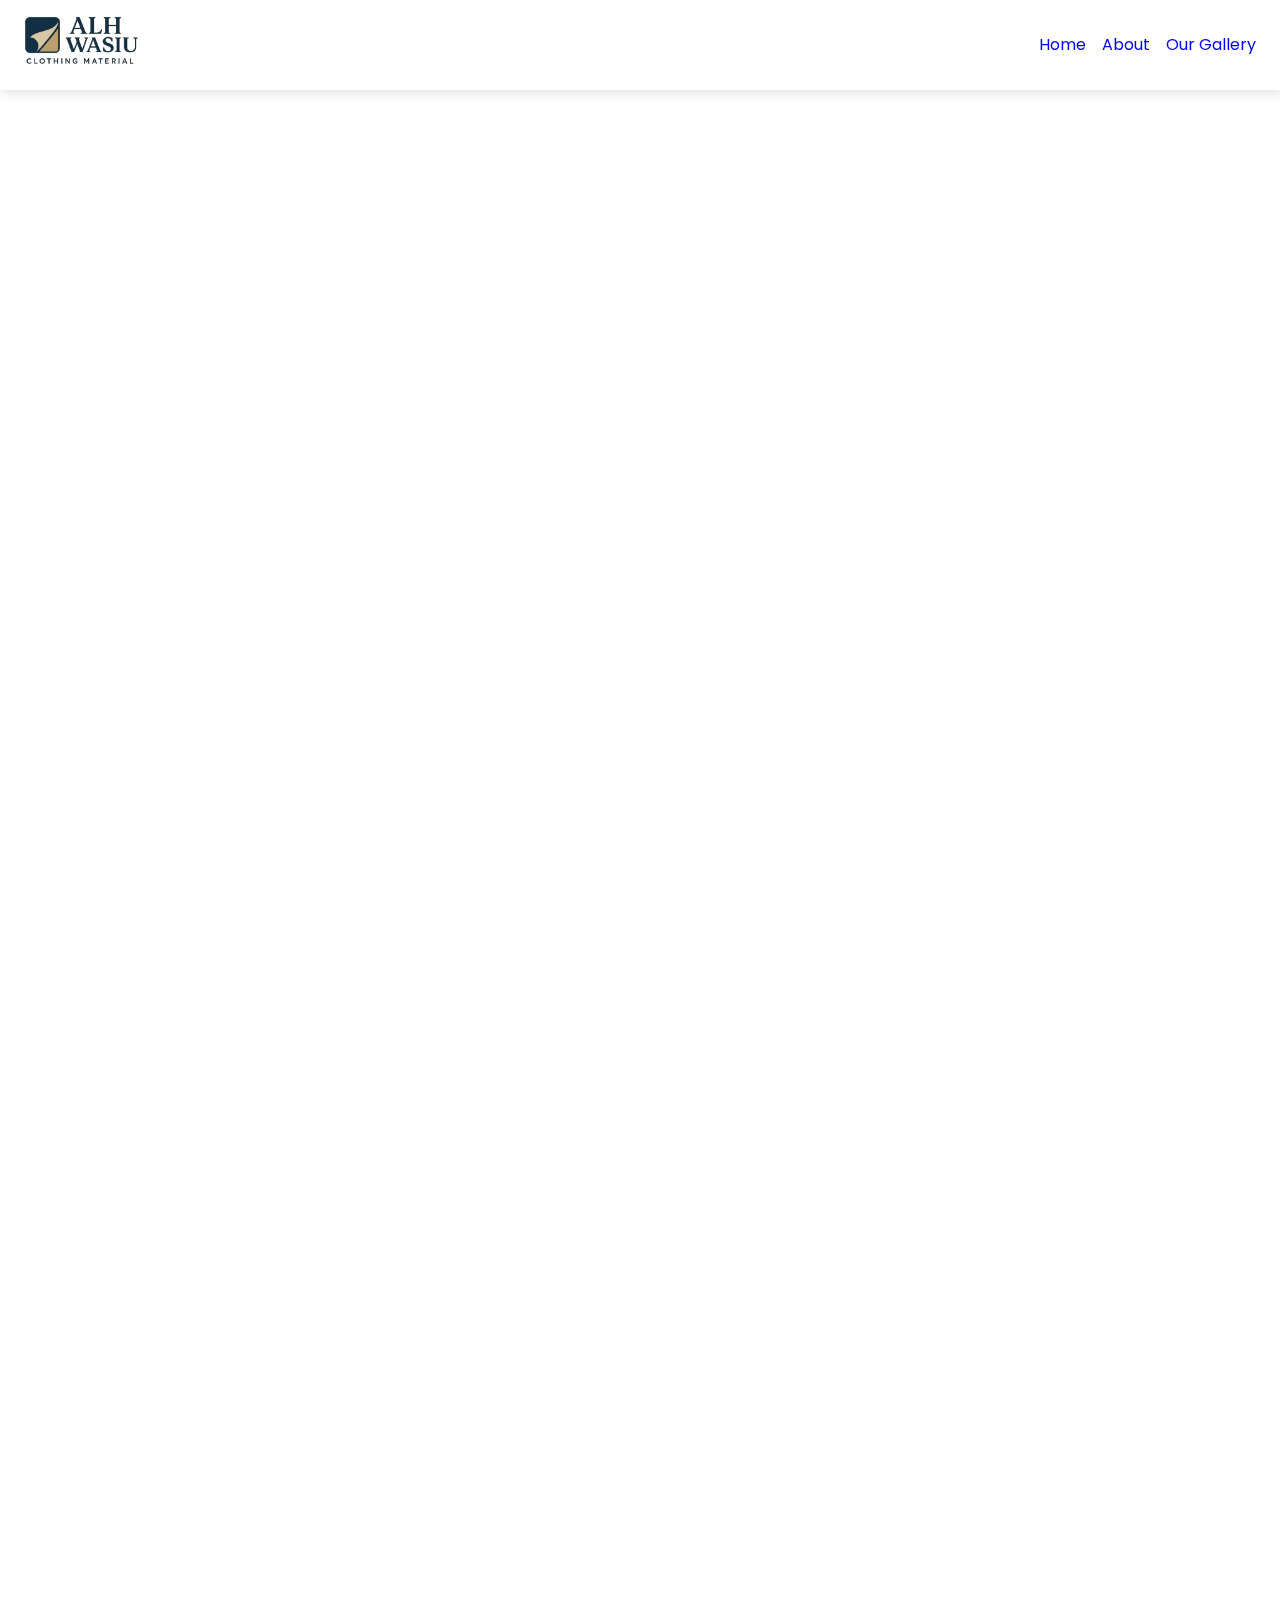
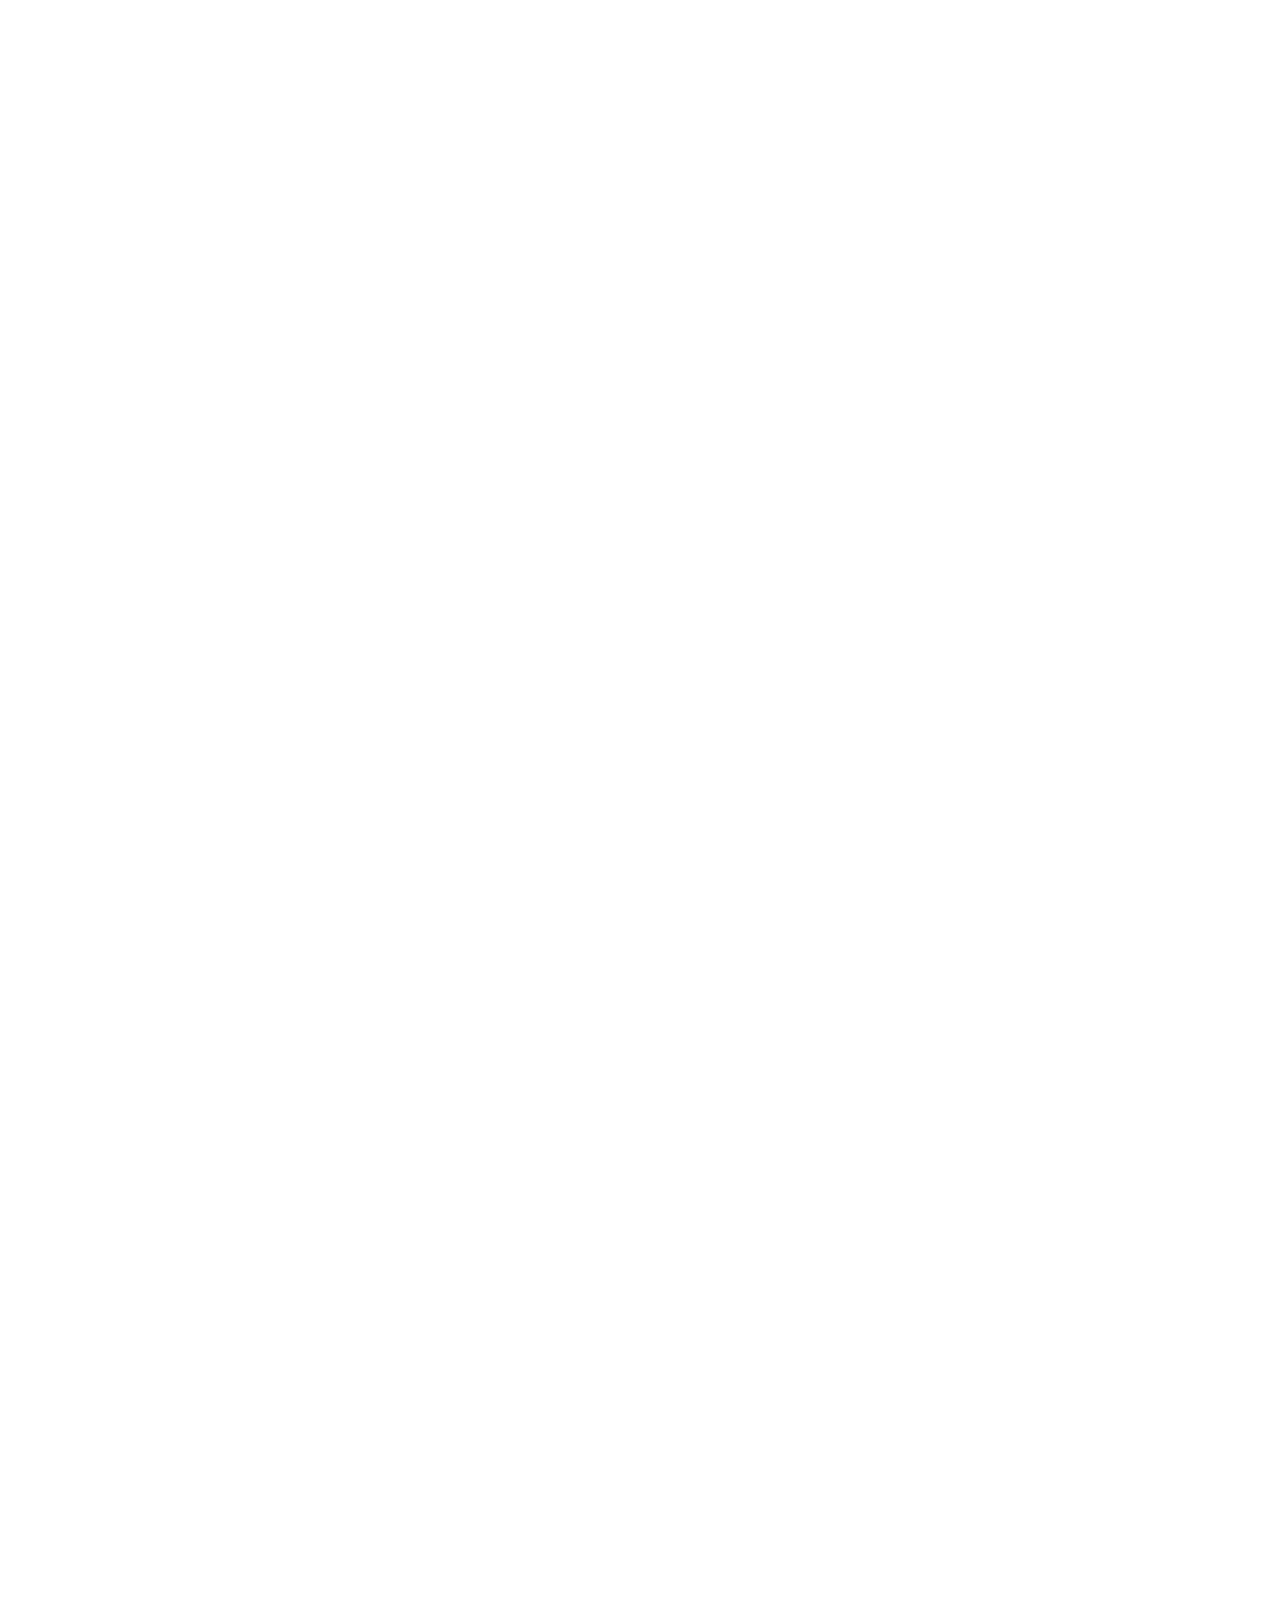
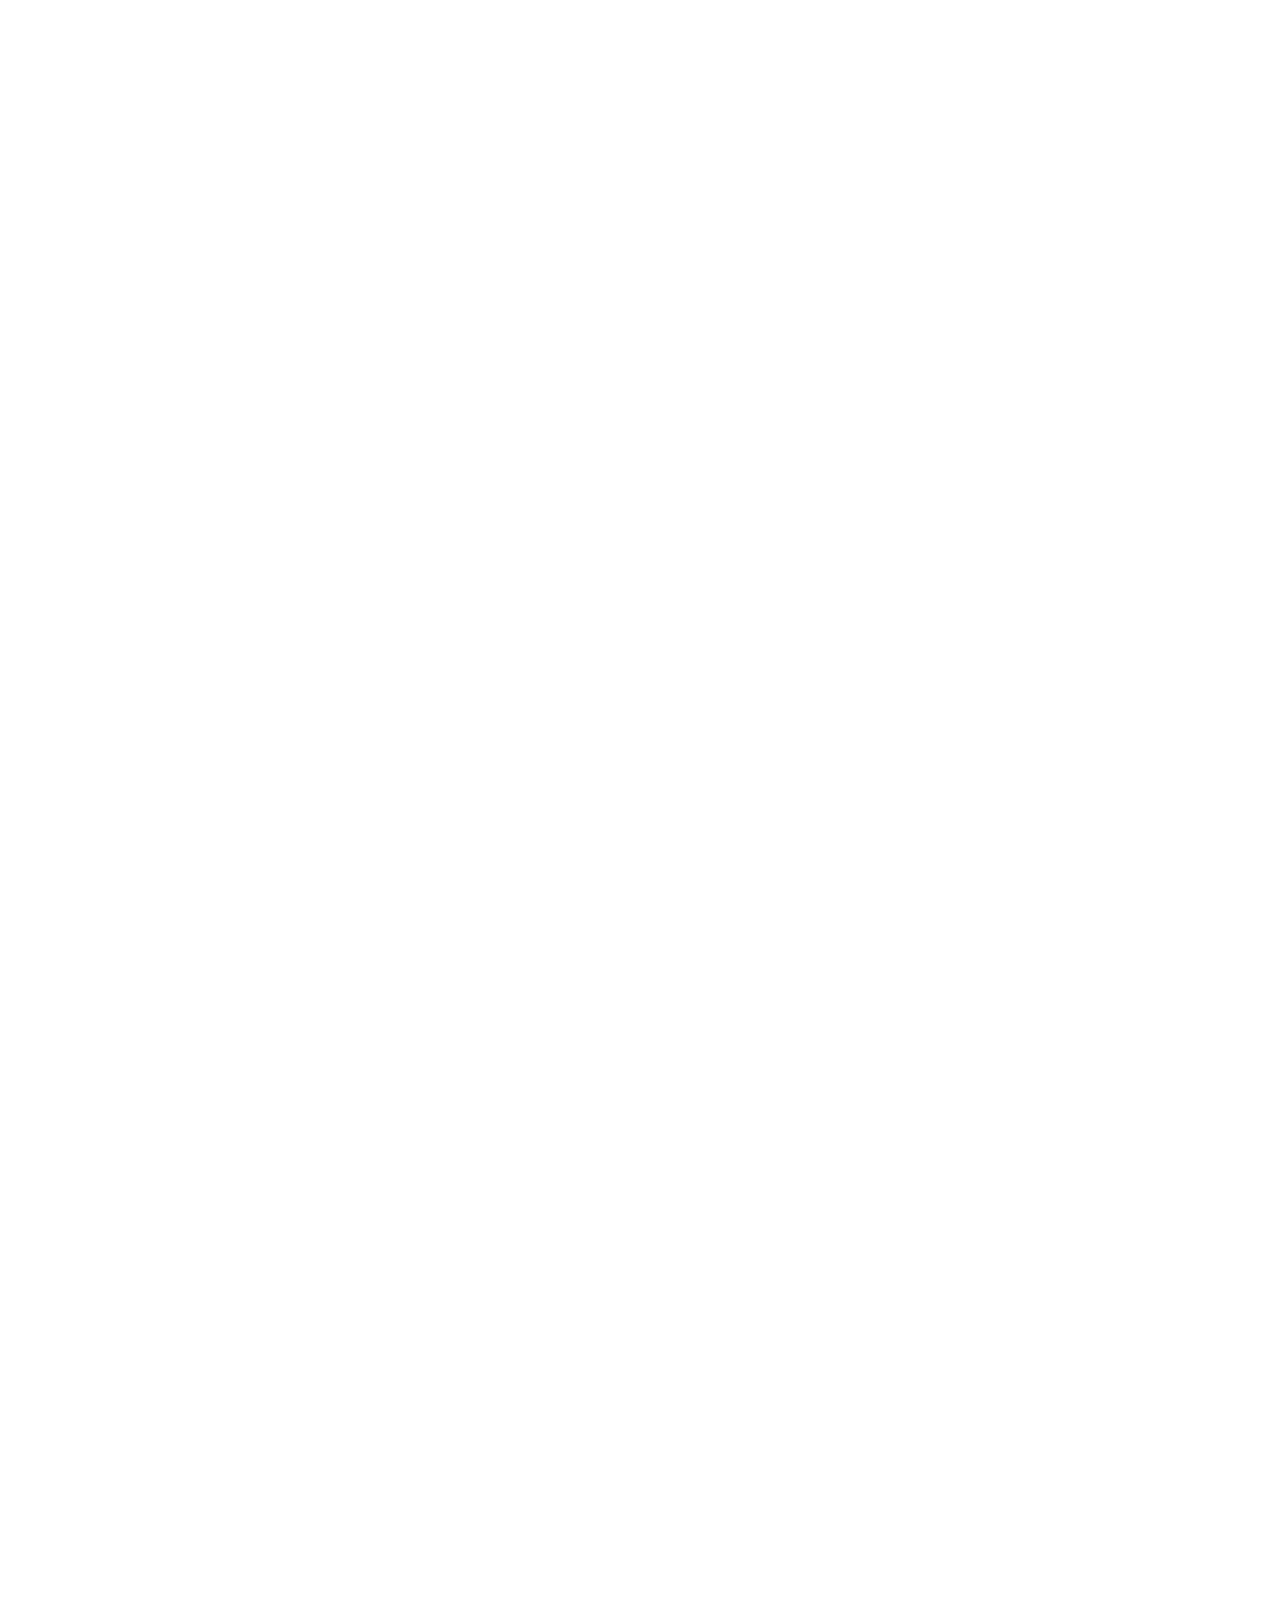
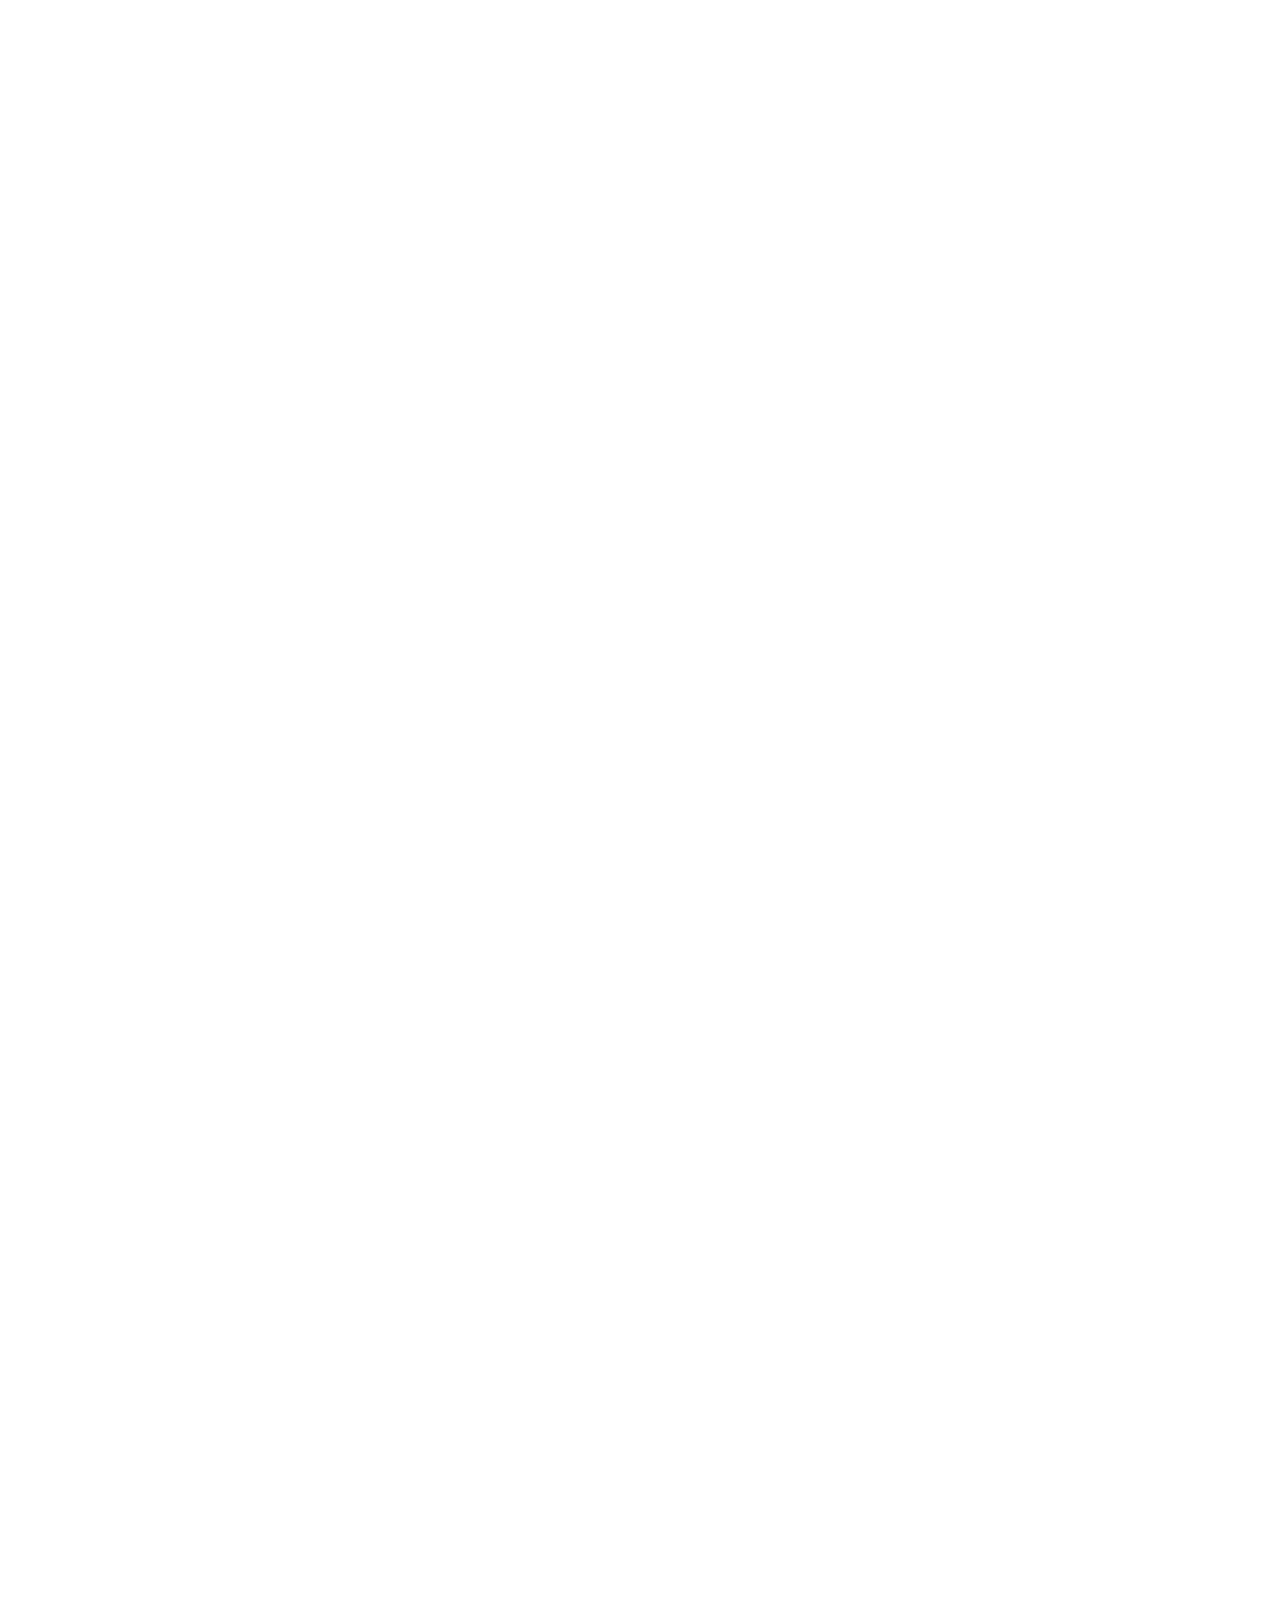
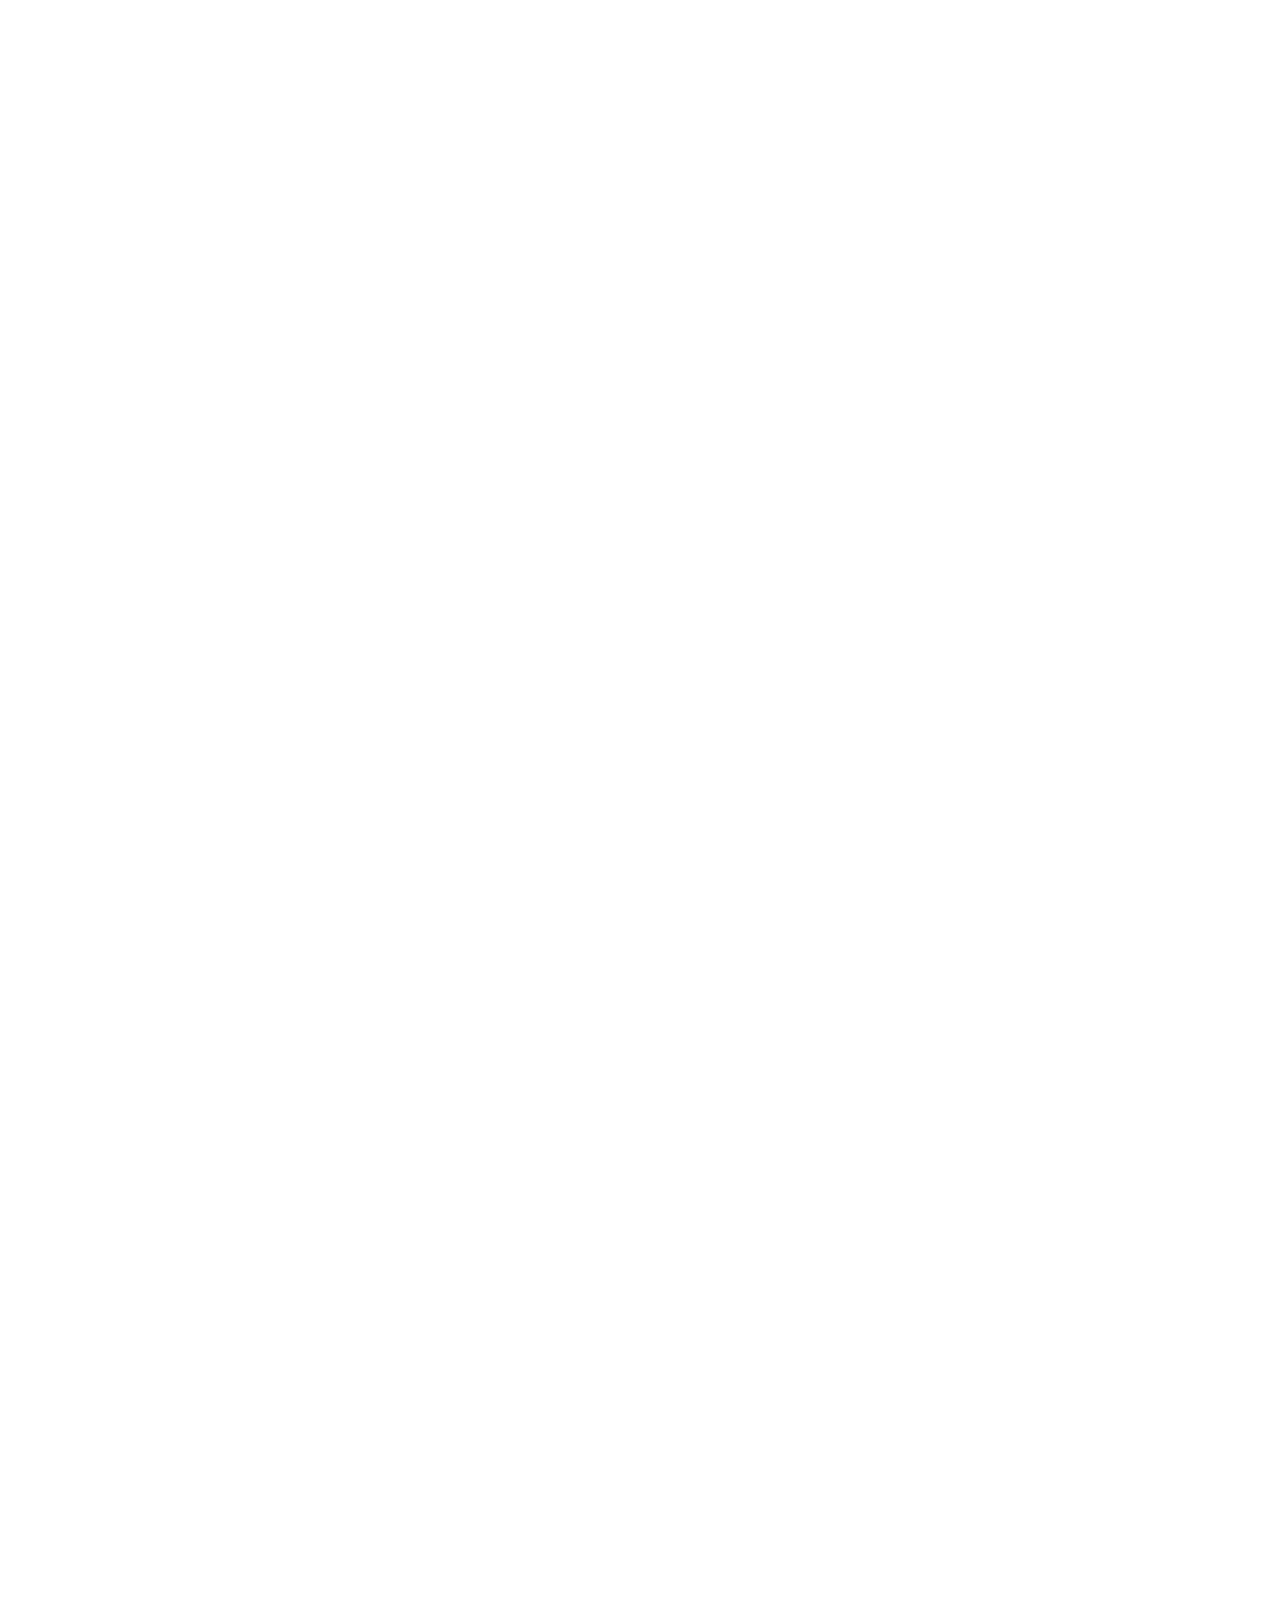
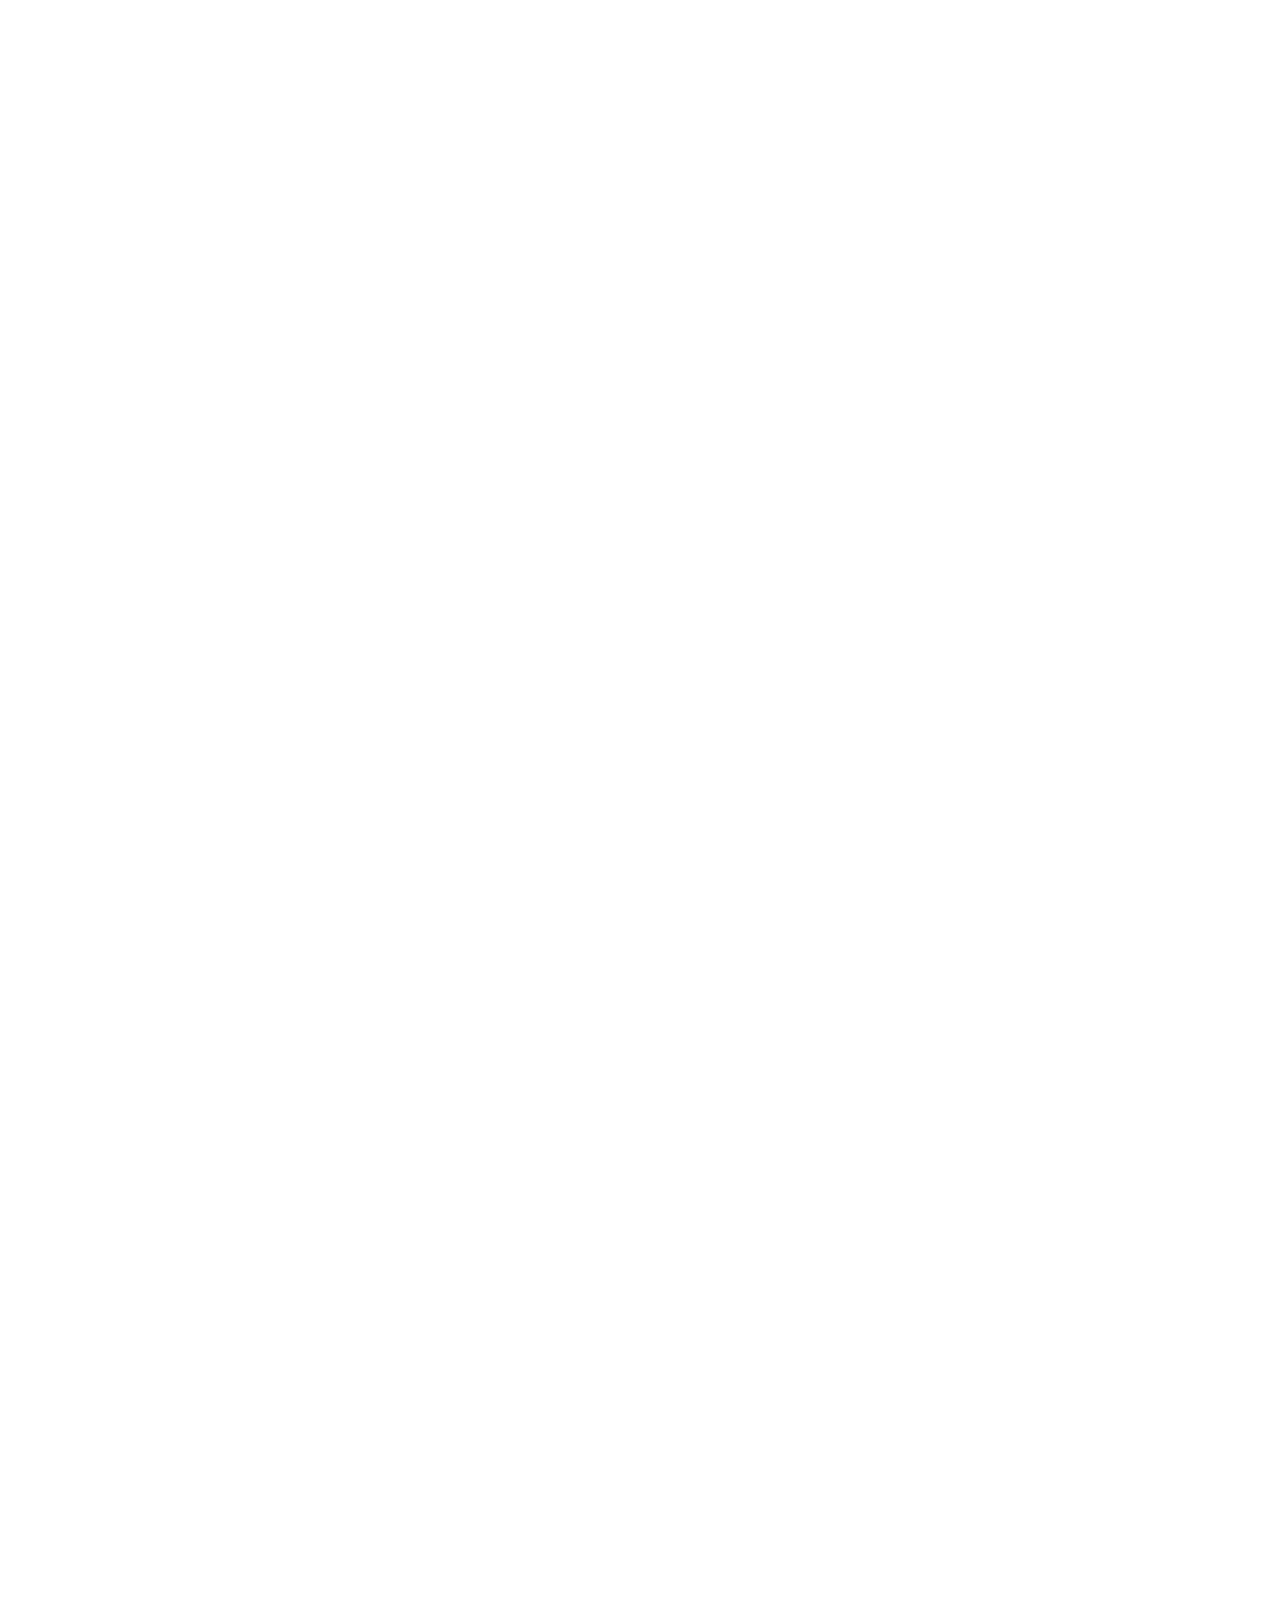
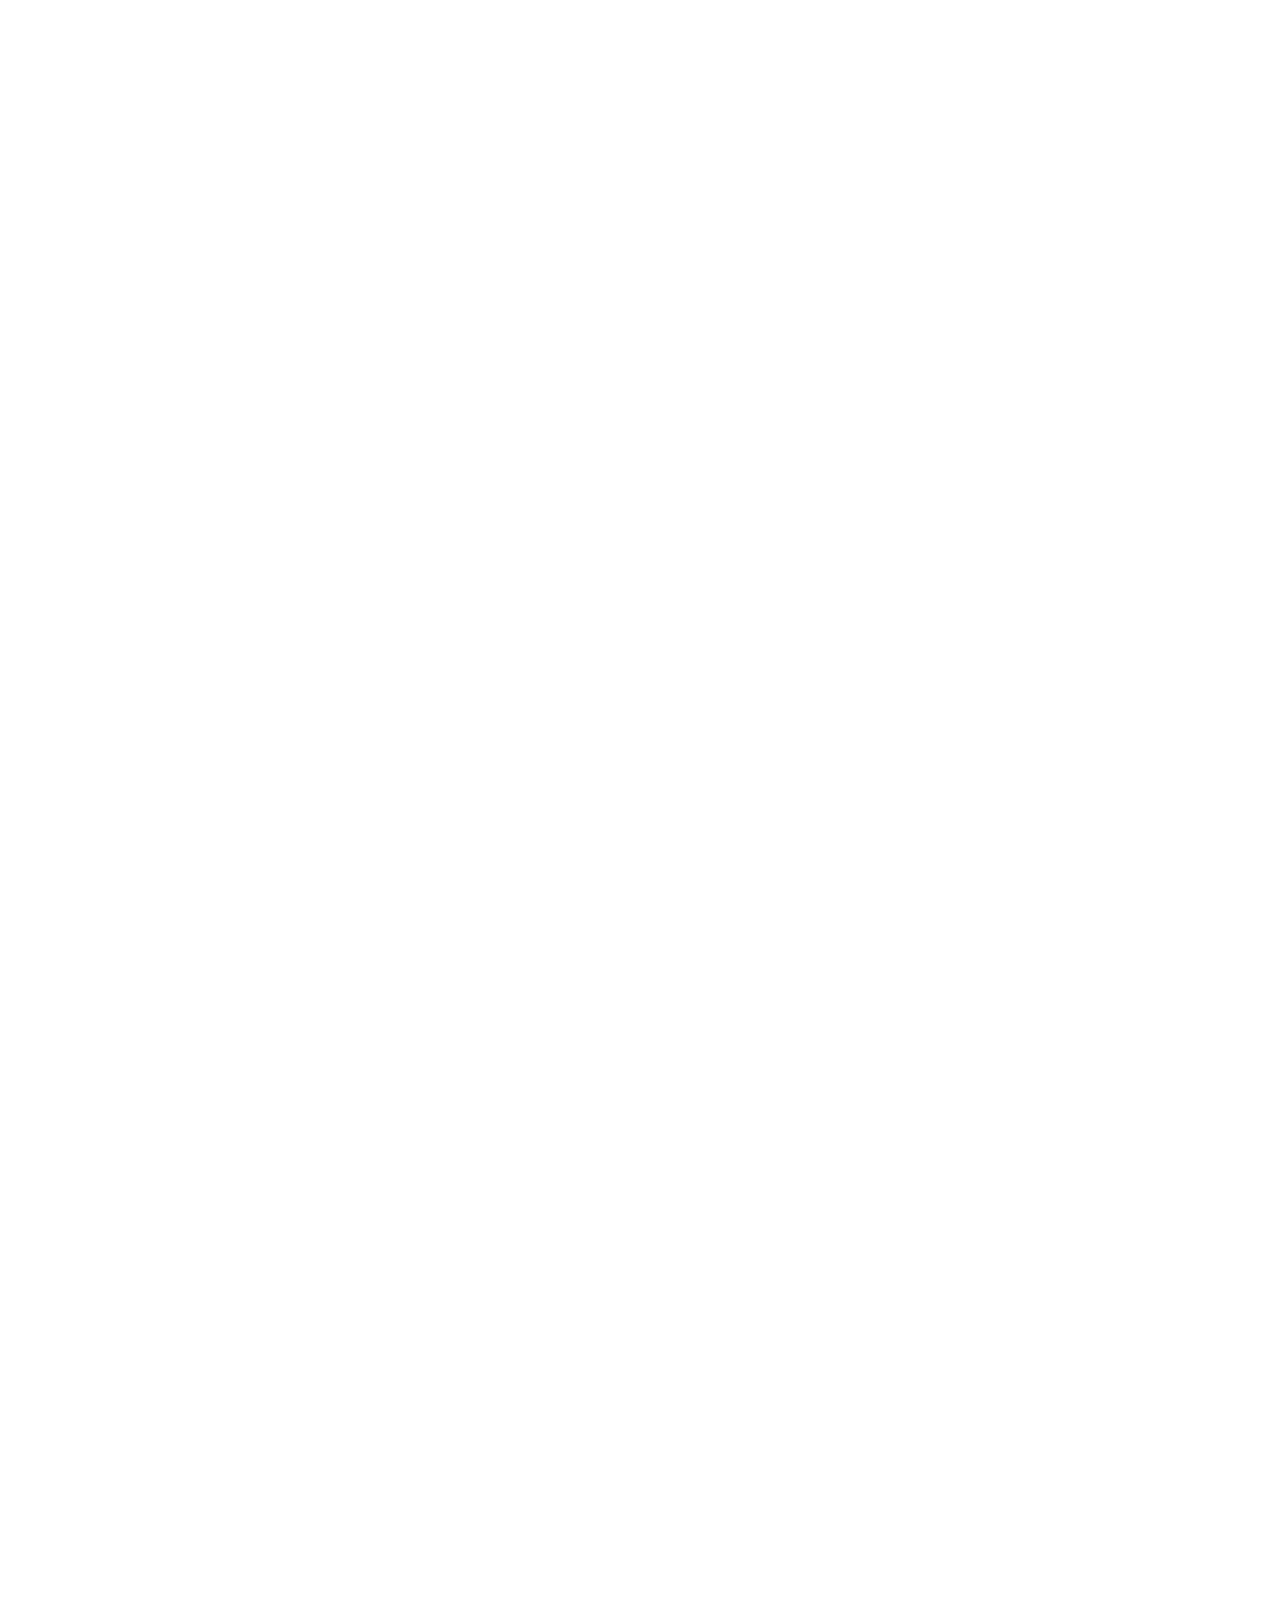
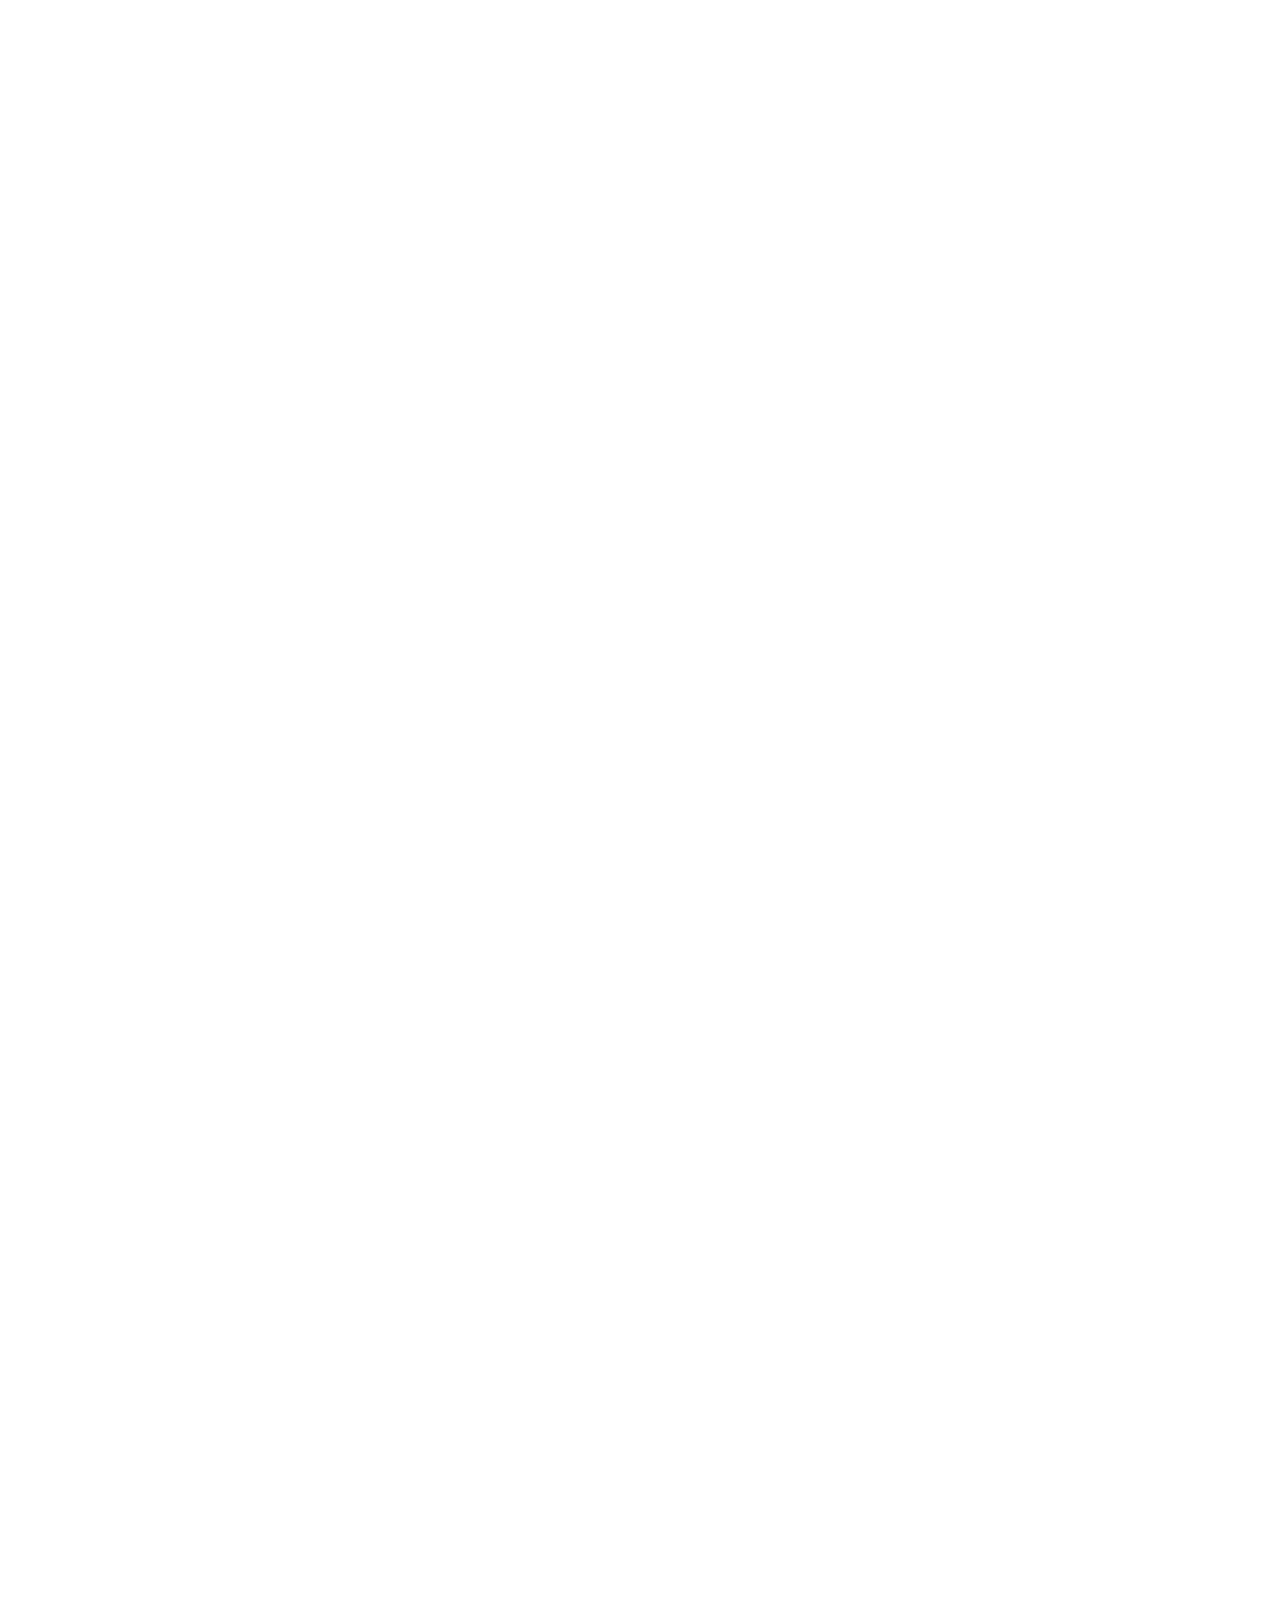
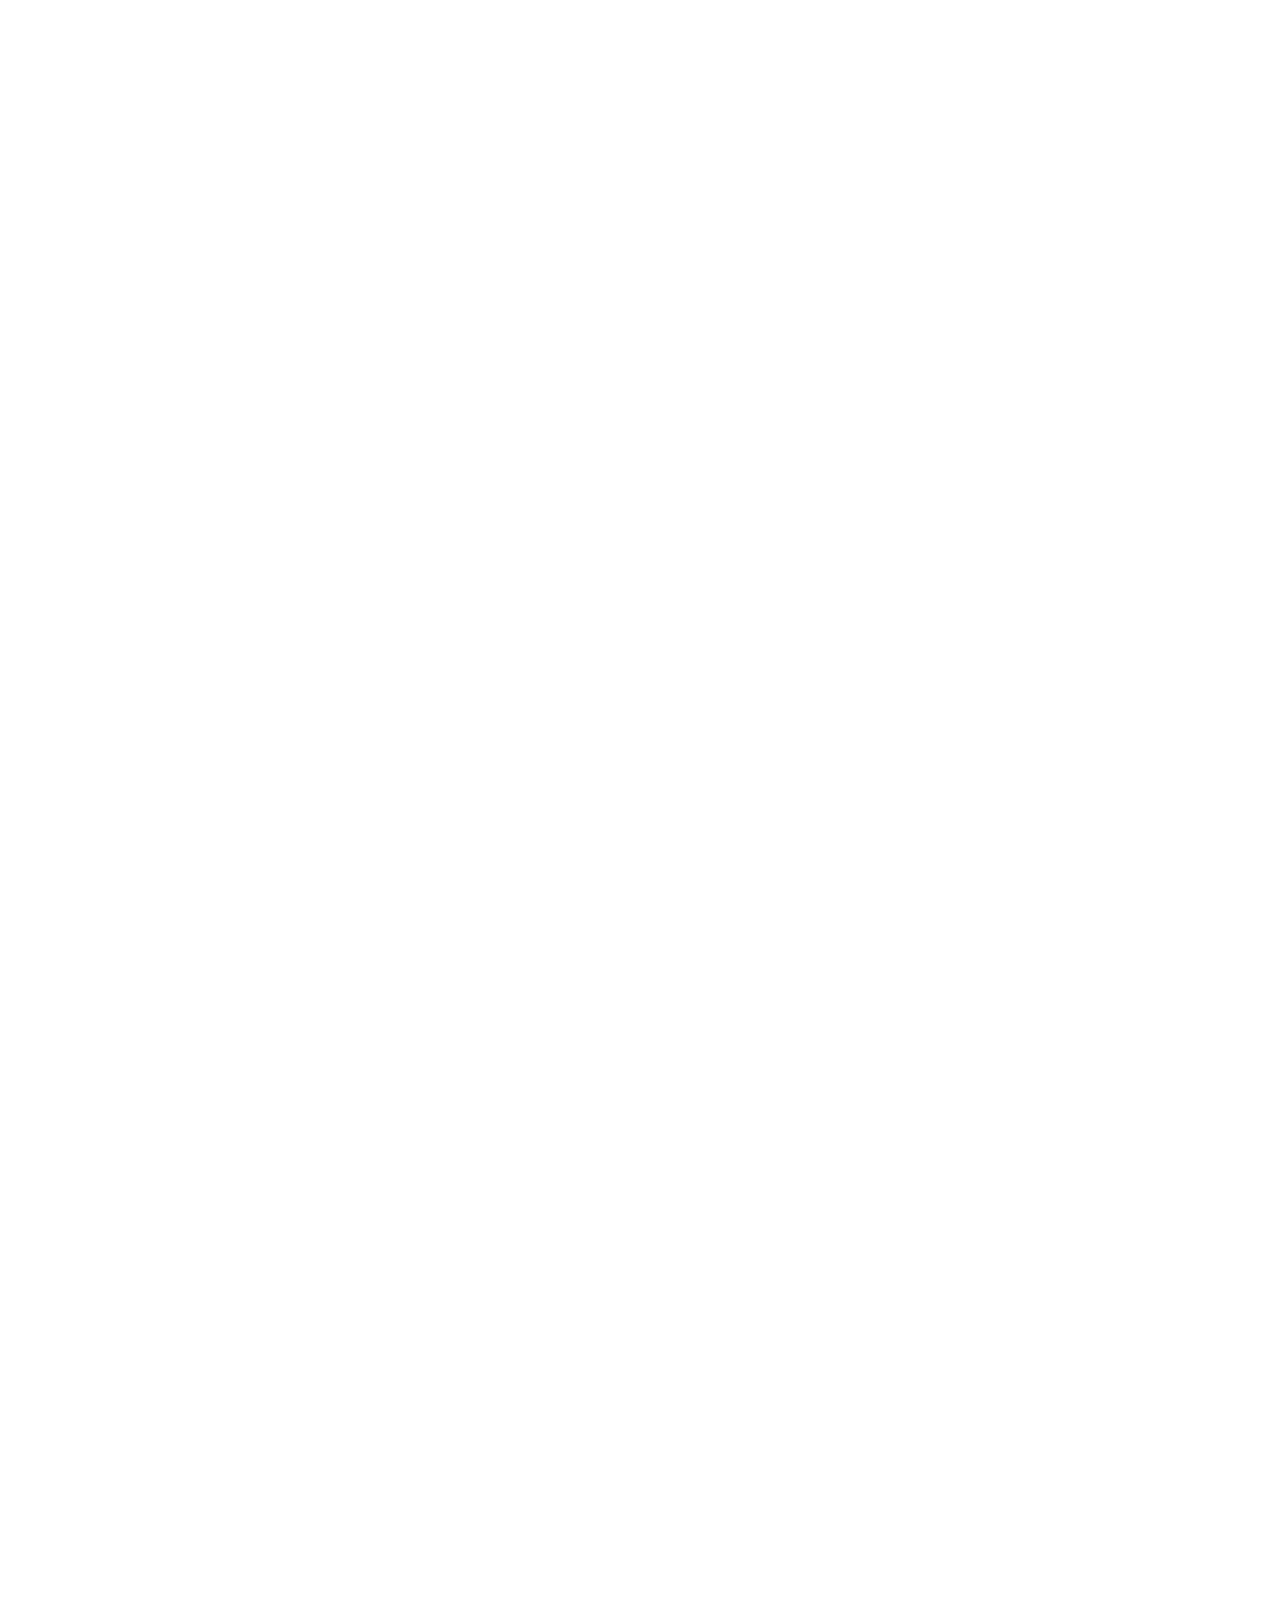
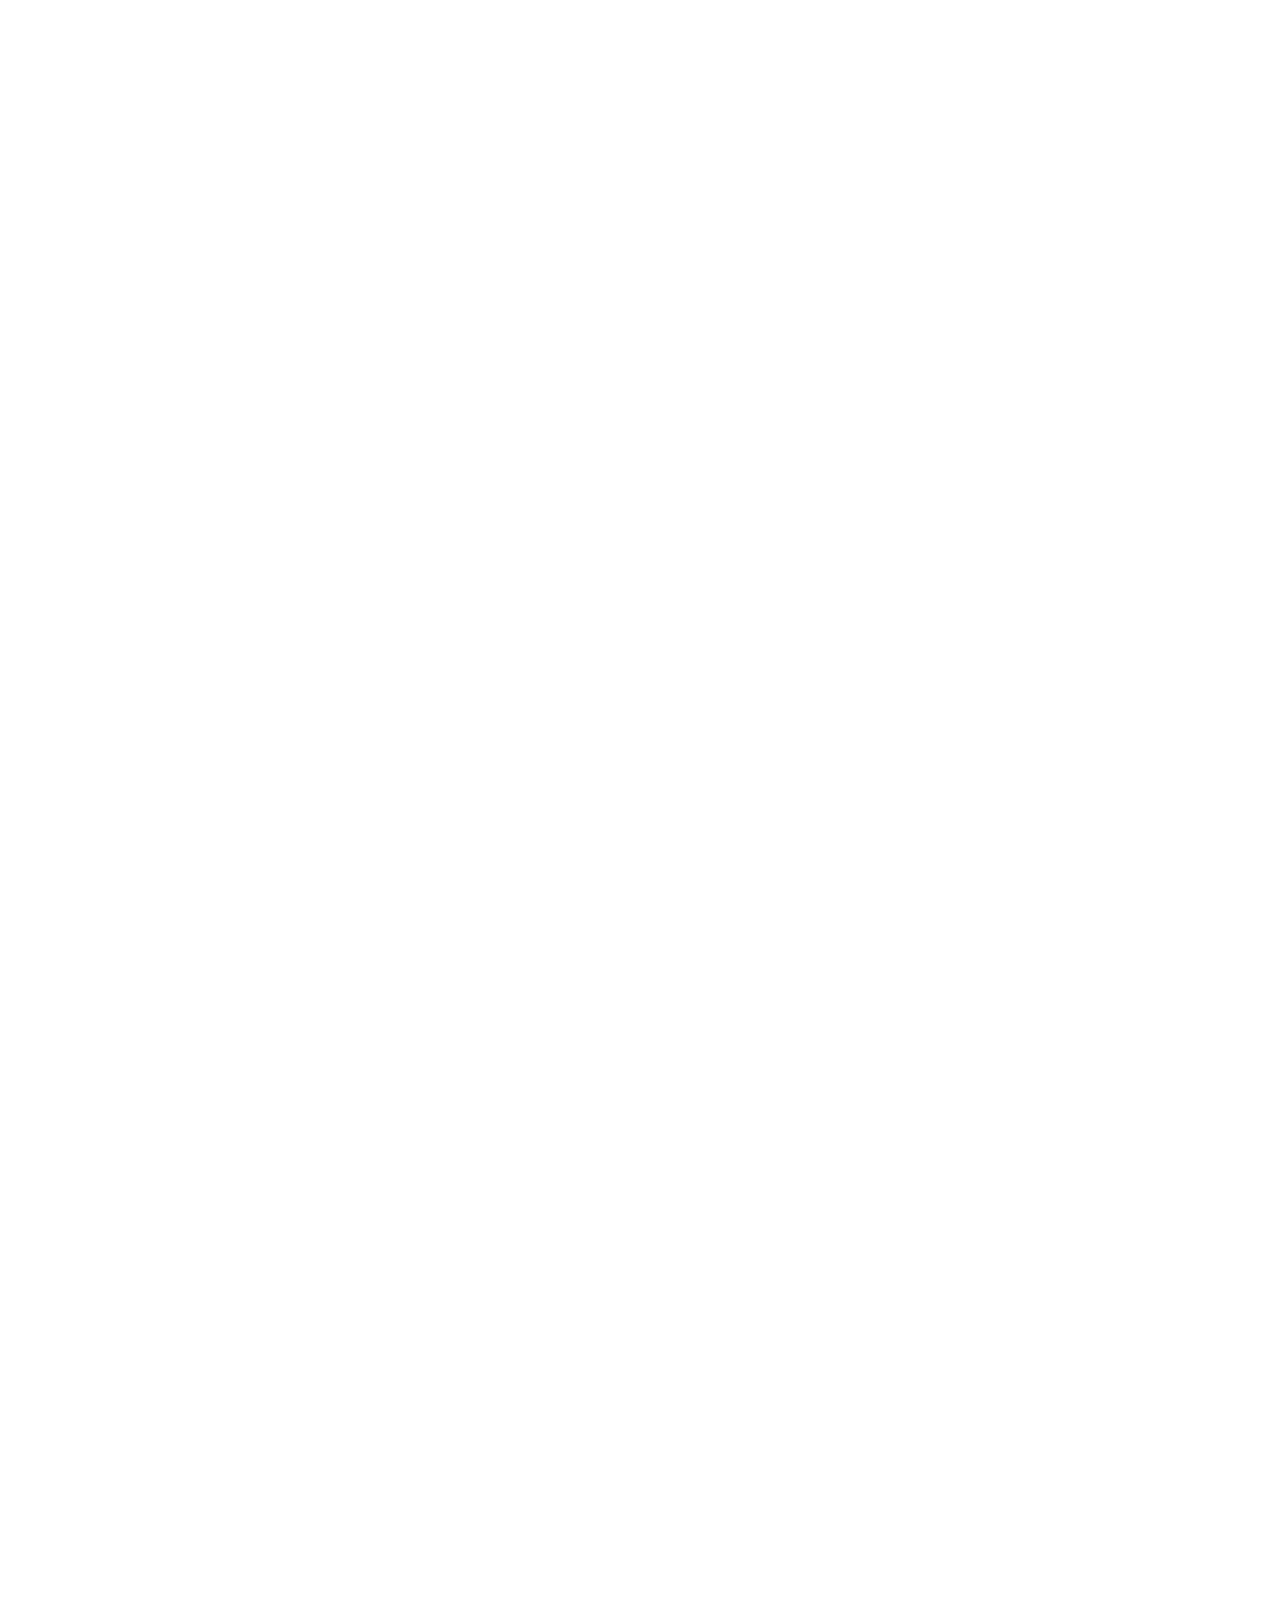
<file: index.html>
<!DOCTYPE html>
<html lang="en">

<head>
    <meta charset="UTF-8">
    <meta name="viewport" content="width=device-width, initial-scale=1.0">
    <link rel="preconnect" href="https://fonts.googleapis.com">
<link rel="preconnect" href="https://fonts.gstatic.com" crossorigin>
<link href="https://fonts.googleapis.com/css2?family=Poppins:ital,wght@0,100;0,200;0,300;0,400;0,500;0,600;0,700;0,800;0,900;1,100;1,200;1,300;1,400;1,500;1,600;1,700;1,800;1,900&display=swap" rel="stylesheet">
<link rel="stylesheet"
  href="https://cdnjs.cloudflare.com/ajax/libs/font-awesome/6.4.2/css/all.min.css">
<link href="https://unpkg.com/aos@2.3.1/dist/aos.css" rel="stylesheet">
    <link rel="stylesheet" href="css/styles.css">
    <title>Merceri Ivory</title>
</head>
<body>
    <header class="main-header">
        <a href="index.html"><img src="images/logo (2).png" alt="Alh A'Wasiu Merceri"></a>
        <nav>
            <ul role="list" id="primary-navigation" class="primary-navigation slide-in-right">
             <li class="activa"><a href="index.html">Home</a></li>
              <li><a href="about.html">About</a></li>
              <li><a href="gallery.html">Our Gallery</a></li>
            </ul>
        </nav>
        <button type="menu" class="mobile-nav-toggle">&#9776;<span class="visually-hidden">Menu</span></button>
        <button type="menu" class="close-nav-toggle">&times;<span class="visually-hidden">Menu</span></button>
    </header>
    <section class="hero">
        <div class="hero-content">
            <h1>Premium Clothing Materials For Every Creation</h1>
            <p>Find Quality fabrics that inspire style, comfort, and durability-perfect for for any design or wardrobe</p>
           <div class="cta">
            <a href="https://wa.me/2250508049697" target="_blank">Get in Touch</a>
            <a href="gallery.html">Browse Fabrics</a>
           </div>
        </div>
    </section>
    <section class="gallery" data-aos="zoom-out-up">
        <div class="container">
          <h2>Our Collection</h2>
          <p>Discover a wide range of premium-quality fabrics that combine tradition, style, and comfort. Whether you’re creating classic attire or modern designs, our materials are crafted to inspire your creativity.</p>
          <div class="galleryimg action">
            <img src="images/catchy-19.jpg" alt="Alh wasiu Clothing Materials">
            </div>
          <div class="galleryimg">
            <img src="images/img7.jpg" alt="Alh wasiu Clothing Materials">
          </div>
          <div class="galleryimg">
            <img src="images/catchy-5.jpg" alt="Alh wasiu Clothing Materials">
            </div>
              <div class="galleryimg">
                <img src="images/catchy13.jpg" alt="Alh wasiu Clothing Materials">
                </div>
                <div class="galleryimg">
                  <img src="images/catchy15.jpg" alt="Alh wasiu Clothing Materials">
                  </div>
                  <div class="galleryimg">
                    <img src="images/catchy17.jpg" alt="Alh wasiu Clothing Materials">
                    </div>
            <div class="galleryimg">
              <img src="images/catchy9.jpg" alt="Alh wasiu Clothing Materials">
            </div>
            <div class="galleryimg">
              <img src="images/img1.jpg" alt="Alh wasiu Clothing Materials">
            </div>
          <div class="galleryimg">
            <img src="images/img3.jpg" alt="Alh wasiu Clothing Materials">
           </div>
           <div class="galleryimg">
            <img src="images/img6.jpg" alt="Alh wasiu Clothing Materials">
           </div>
           <div class="galleryimg"> 
            <img src="images/catchy-2.jpeg" alt="Alh wasiu Clothing Materials">
          </div>
            </div>
           <div class="galleryimg">
            <img src="images/img8.jpg" alt="Alh wasiu Clothing Materials">
           </div>
           <div class="galleryimg">
            <img src="images/1mg5.jpg" alt="Alh wasiu Clothing Materials">
           </div>
        <button type="button" class="left">&lt;</button>
        <button type="button" class="right">&gt;</button>
          <p style="margin-top:35px; font-weight:bold; color:#bb9f6f;">Explore our full range online or visit us in store!</p>
        </div>
      </section>
      <section class="whatsapp-float">
        <a href="https://wa.me/2250508049697" target="_blank" class="whatsapp-float">
          <img src="images/whatsapp-img.png" alt="WhatsApp" />
        </a>        
      </section>
      <section class="how-to-order">
        <div class="container">
          <h2>How To Order</h2>
          <p>
            Ready to get your perfect fabric? Simply browse our collection and send us a message on WhatsApp. Our team is here to help you choose, answer questions, and arrange quick delivery.
          </p>
         <div class="perfect">
          <p>
            <strong>WhatsApp us now:</strong> 
            <a href="https://wa.me/2250508049697" target="_blank" style="color:#bb9f6f; text-decoration:none; font-weight:bold;">
              +225 05 08 049 697
            </a>            
          </p>
         </div>
        </div>
      </section>
    <footer class="footer">
        <div class="footer-container">
          <div class="footer-section">
            <h3>About Alh Wasiu</h3>
            <p>Alh Wasiu provides premium-quality clothing materials for elegant and traditional styles. Our fabrics blend heritage with modern fashion.</p>
          </div>
          <div class="footer-section">
            <h3>Quick Links</h3>
            <ul>
              <li><a href="index.html" class="activa">Home</a></li>
              <li><a href="about.html">About</a></li>
              <li><a href="gallery.html">Our Gallery</a></li>
            </ul>
          </div>
          <div class="footer-section">
            <h3>Customer Service</h3>
            <ul>
              <li><a href="https://wa.me/2250508049697" target="_blank">FAQs</a>
                <li><a href="https://wa.me/2250508049697" target="_blank">Shipping</a>
                  <li><a href="https://wa.me/2250508049697" target="_blank">Returns</a>
            </ul>
          </div>
          <div class="footer-section">
            <h3>Stay Connected</h3>
            <form class="newsletter-form">
              <input type="email" placeholder="Your email address" required id="email" name="email"/>
              <button type="submit">Subscribe</button>
            </form>
            <div class="contact-info">
              <p>Email: info@alhwasiu.com</p>
              <p>Phone:<a href="https://wa.me/2250508049697" target="_blank">+225 05 08 049 697</a></p>
              <p>Address: Rue Fofana Mamadou, 200 Mosques 🕌 Senegalese 0554325209</p>
            </div>
        </div>
        <div class="footer-bottom">
          <p>&copy; 2025 <strong>Alh Wasiu</strong>. All rights reserved.</p>
        </div>
      </footer>     
      <script src="js/index.js"></script>
</body>
</html>
</file>
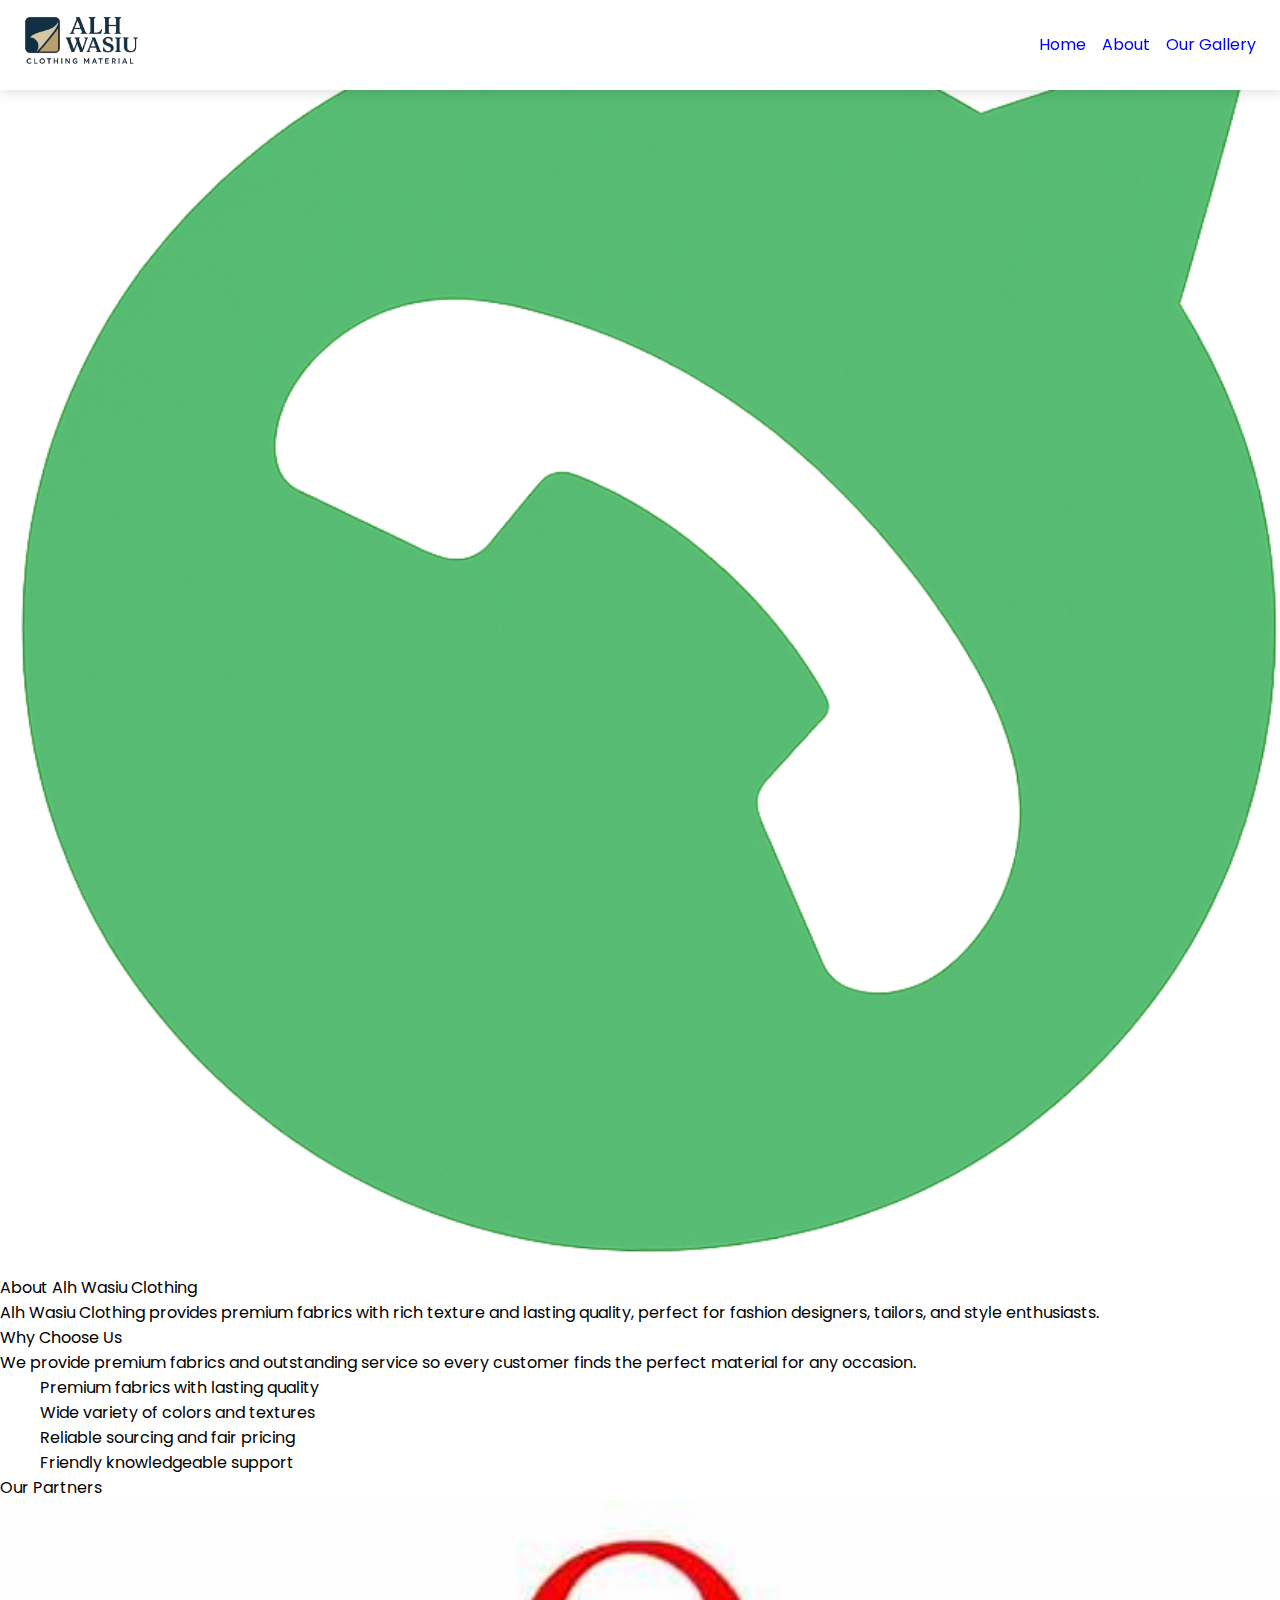
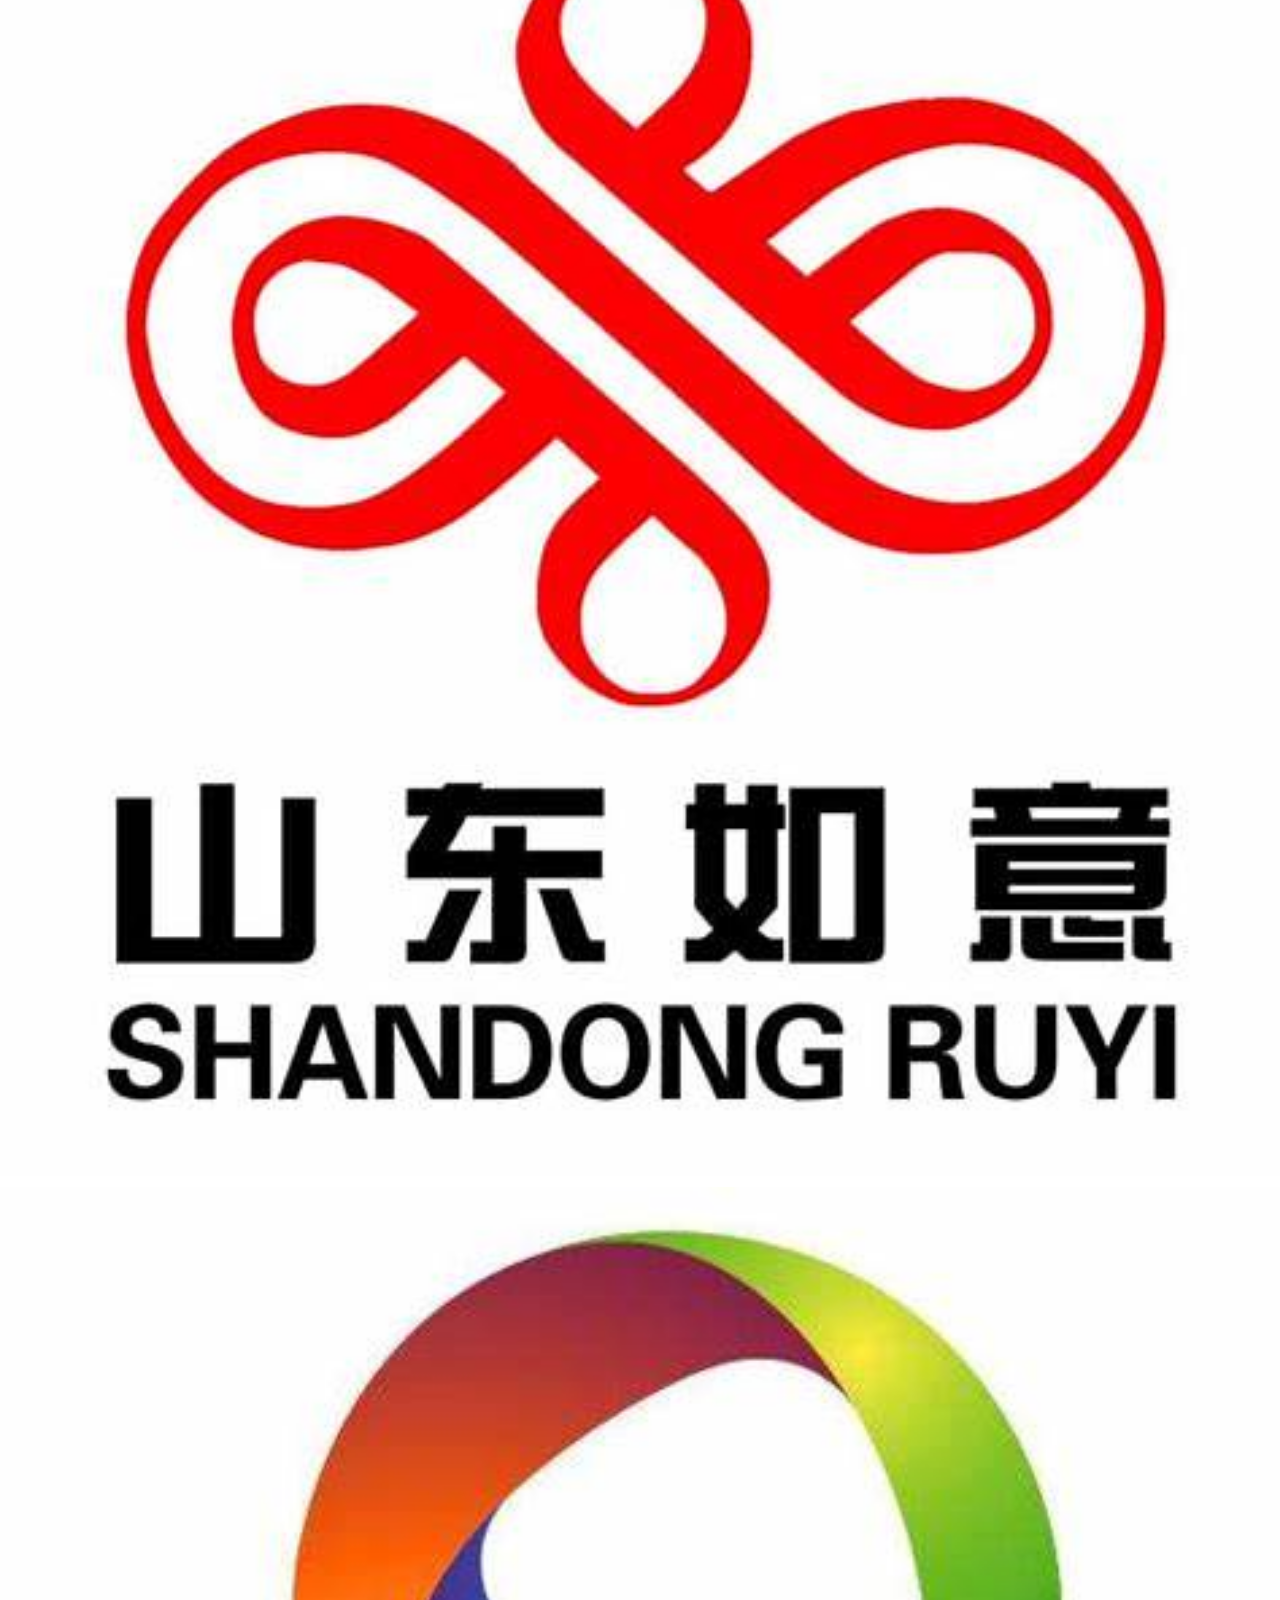
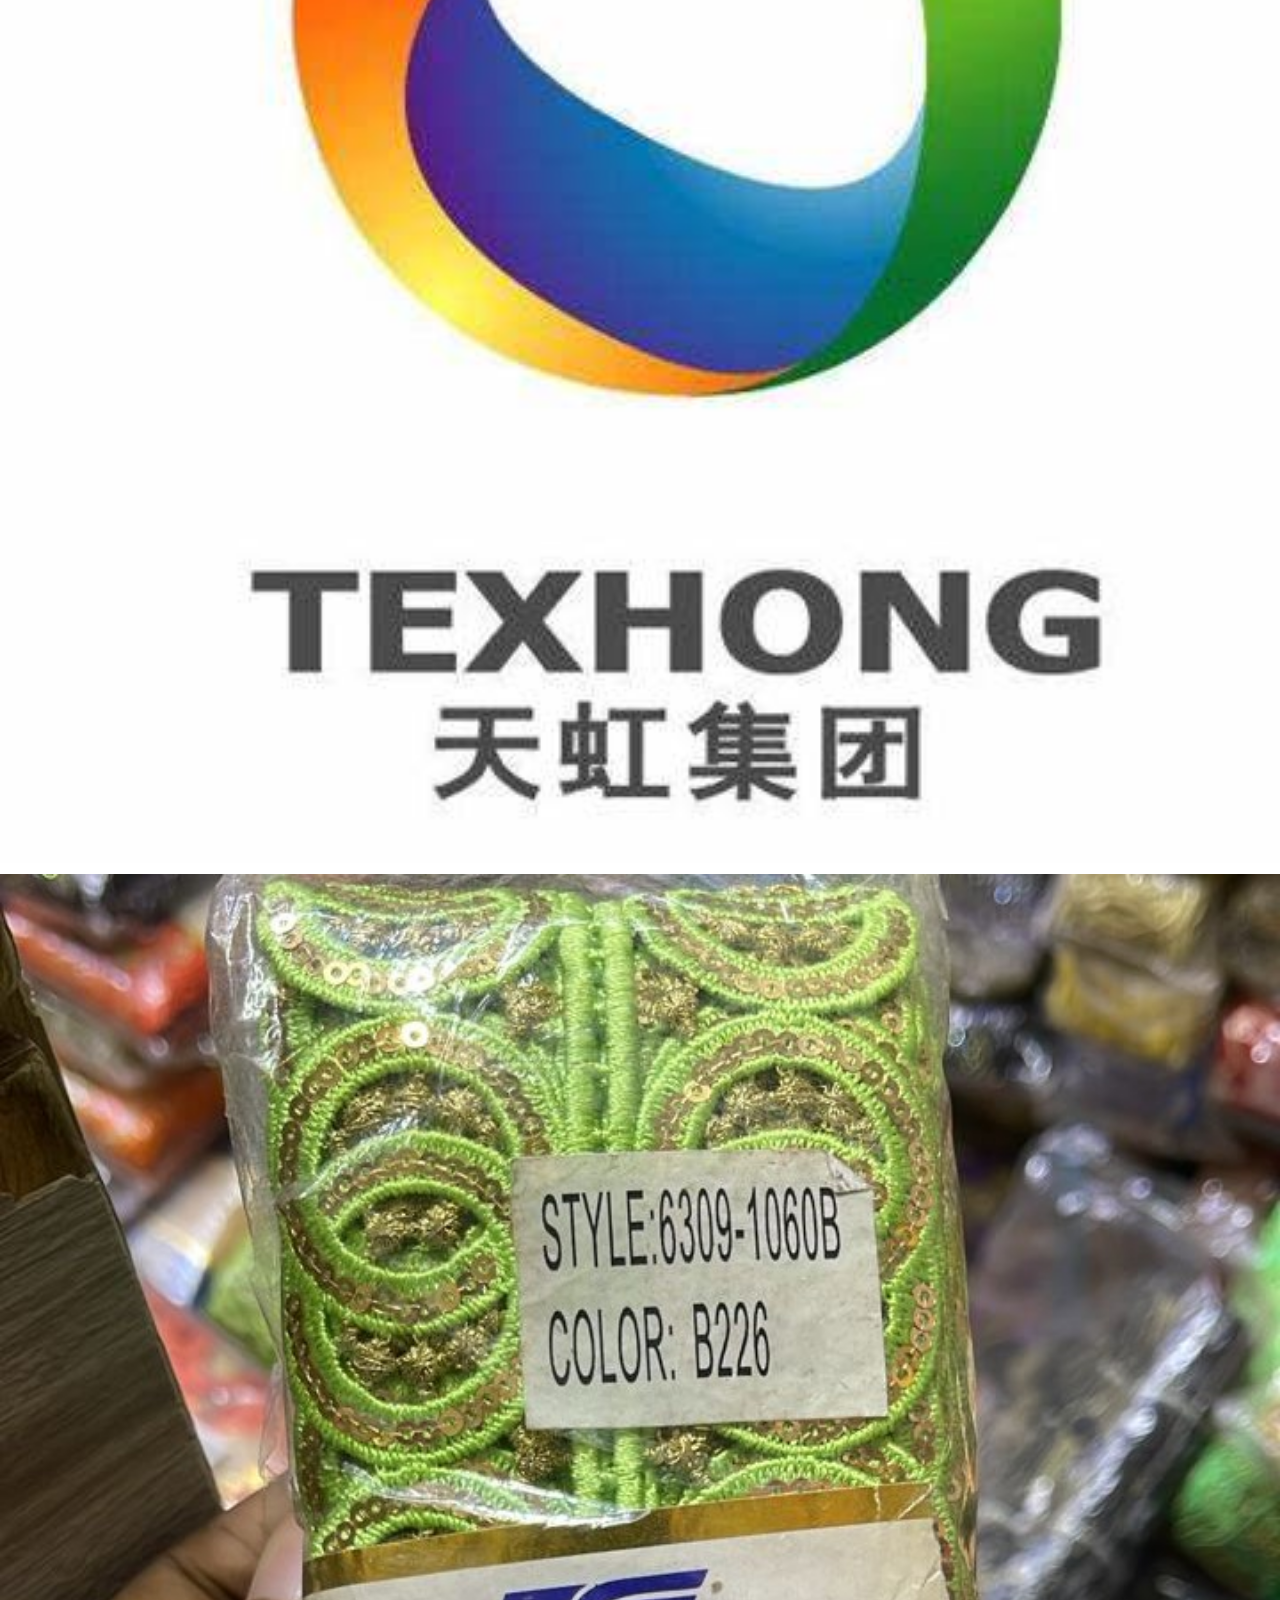
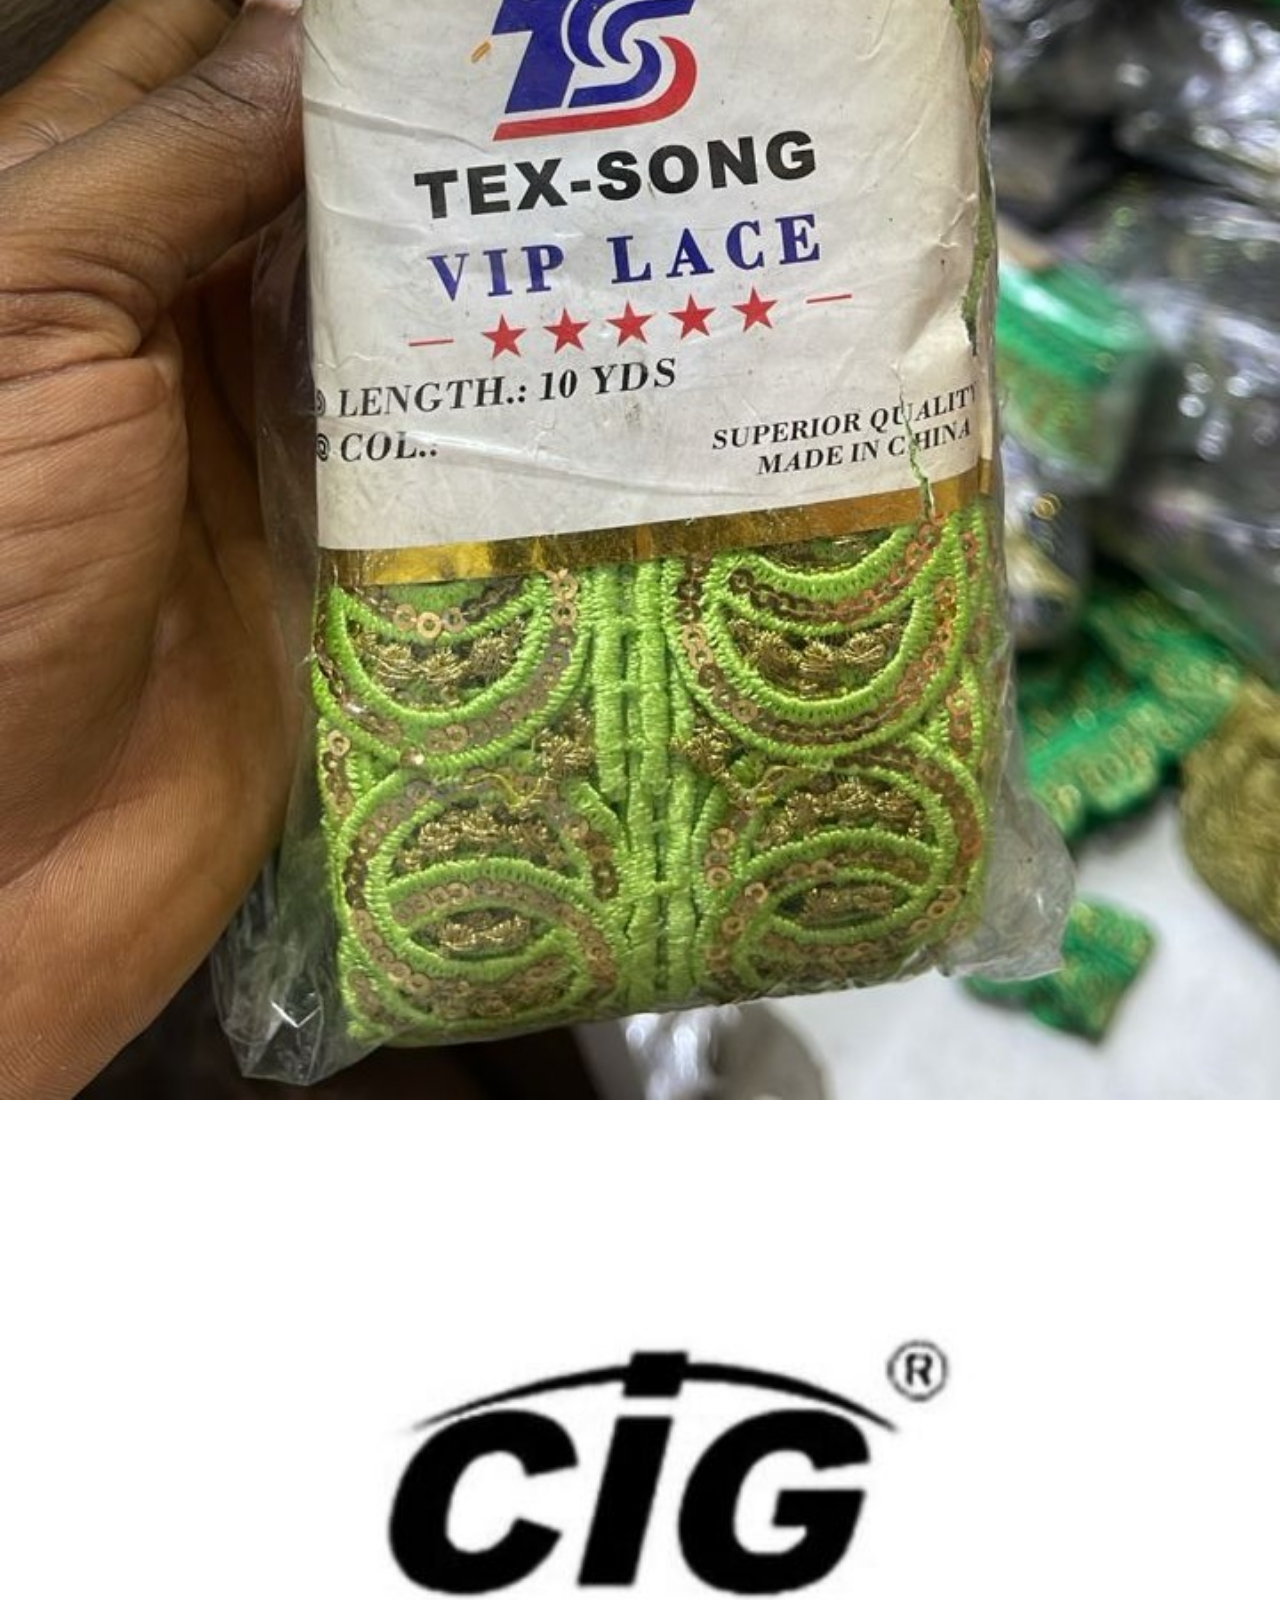
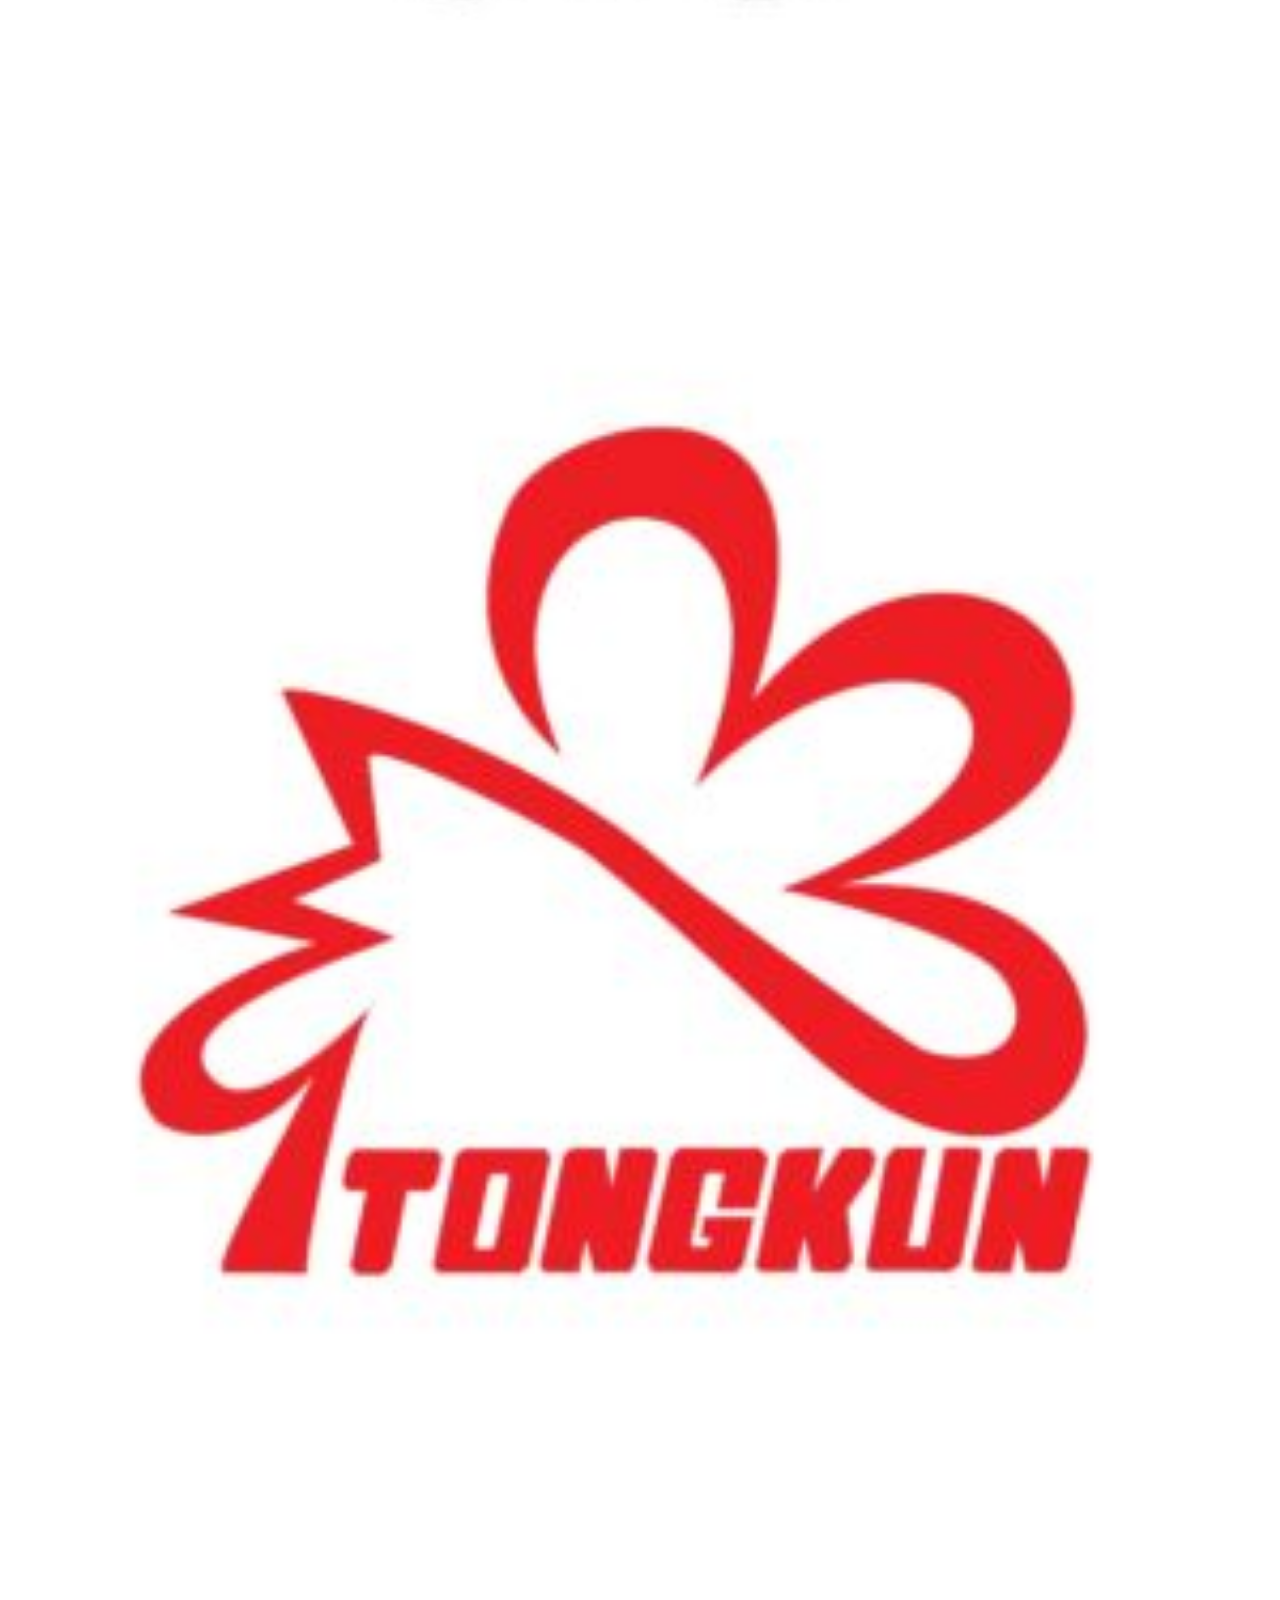
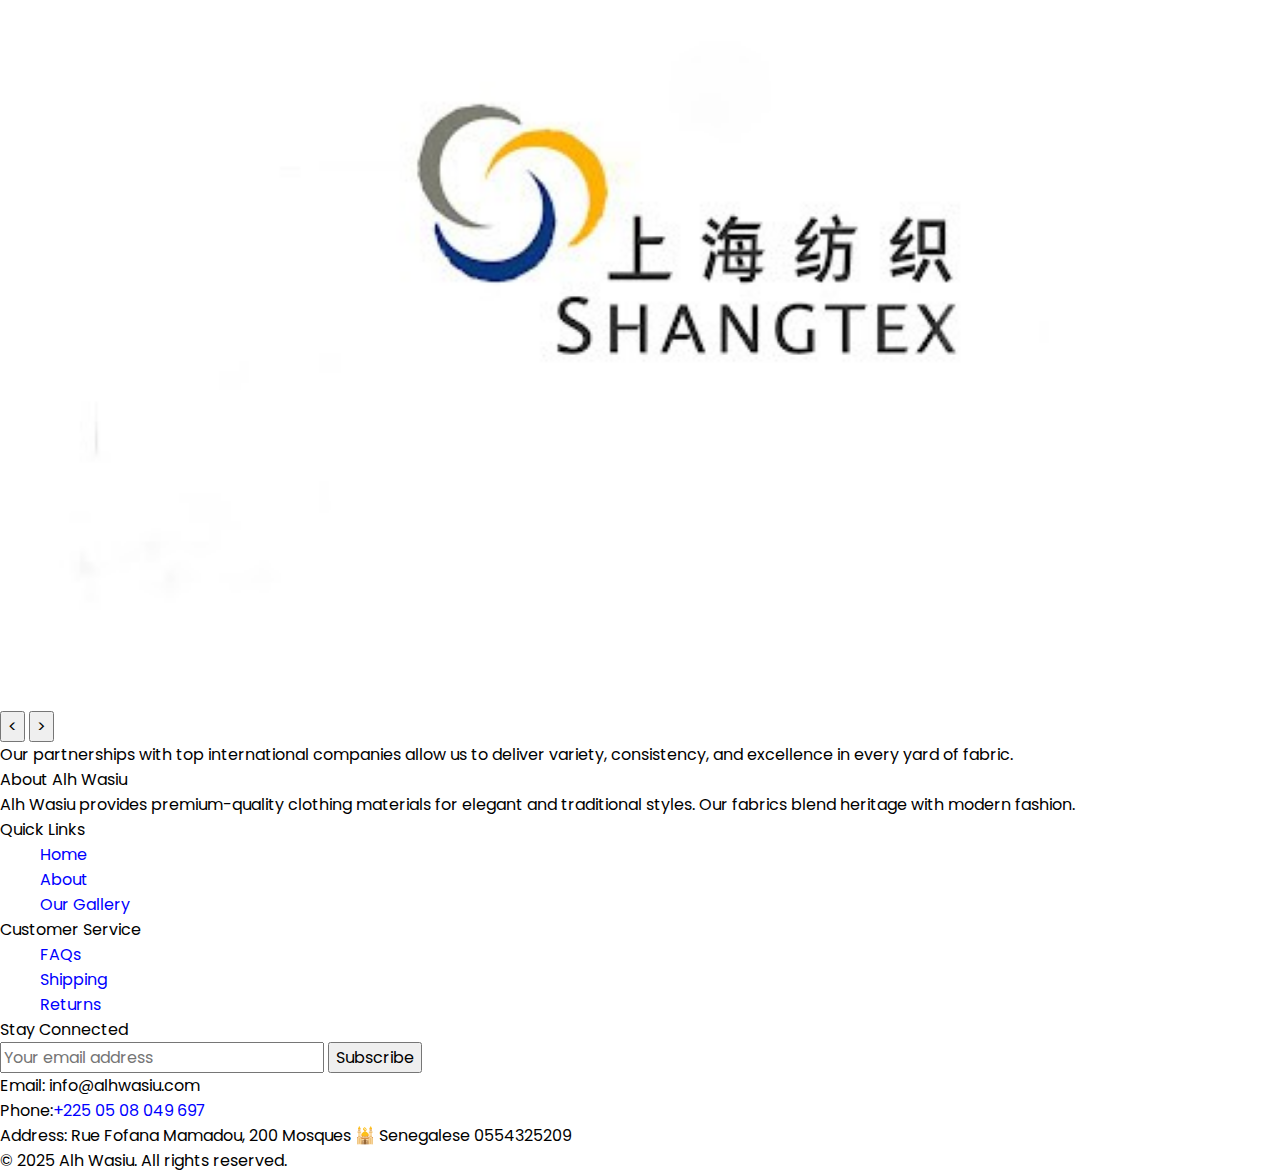
<file: about.html>
<!DOCTYPE html>
<html lang="en">

<head>
    <meta charset="UTF-8">
    <meta name="viewport" content="width=device-width, initial-scale=1.0">
    <link rel="preconnect" href="https://fonts.googleapis.com">
<link rel="preconnect" href="https://fonts.gstatic.com" crossorigin>
<link href="https://fonts.googleapis.com/css2?family=Poppins:ital,wght@0,100;0,200;0,300;0,400;0,500;0,600;0,700;0,800;0,900;1,100;1,200;1,300;1,400;1,500;1,600;1,700;1,800;1,900&display=swap" rel="stylesheet">
<link rel="stylesheet"
  href="https://cdnjs.cloudflare.com/ajax/libs/font-awesome/6.4.2/css/all.min.css">


    <link rel="stylesheet" href="css/styles.css">
    <title>Merceri Ivory</title>
</head>
<body>
    <header class="main-header">
        <a href="about.html"><img src="images/logo (2).png" alt="Alh A'Wasiu Merceri"></a>
        <nav>
            <ul role="list" id="primary-navigation" class="primary-navigation slide-in-right">
              <li><a href="index.html">Home</a></li>
            <li class="activa"><a href="about.html">About</a></li>
              <li><a href="gallery.html">Our Gallery</a></li>
            </ul>
        </nav>
        <button type="menu" class="mobile-nav-toggle">&#9776;<span class="visually-hidden">Menu</span></button>
        <button type="menu" class="close-nav-toggle">&times;<span class="visually-hidden">Menu</span></button>
    </header>
      <section class="whatsapp-float">
        <a href="https://wa.me/2250508049697" target="_blank" class="whatsapp-float">
          <img src="images/whatsapp-img.png" alt="WhatsApp" />
        </a>        
      </section>
      <section class="about-us">
      <div class="about-content">
        <h1>About Alh Wasiu Clothing</h1>
        <p>
        Alh Wasiu Clothing  provides premium fabrics with rich texture and lasting quality,
        perfect for fashion designers, tailors, and style enthusiasts.
        </p>
      </div>
      </section>
      <section class="why-choose-us">
        <div class="why-content">
          <h1>Why Choose Us</h1>
          <p>
            We provide premium fabrics and outstanding service so every customer finds
            the perfect material for any occasion.
          </p>
          <ul>
            <li>Premium fabrics with lasting quality</li>
            <li>Wide variety of colors and textures</li>
            <li>Reliable sourcing and fair pricing</li>
            <li>Friendly knowledgeable support</li>
          </ul>
        </div>
      </section> 
      <section class="partners">
        <h2>Our Partners</h2>
        <div class="partner-img active">
          <img src="images/OIP (2).jpg" alt="our partners">
         </div>
        <div class="partner-img"> 
          <img src="images/OIP.jpg" alt="our partners">
        </div>
        <div class="partner-img active">
          <img src="images/partner.jpeg" alt="our partners">
          </div>
         <div class="partner-img">
          <img src="images/partner3.jpg" alt="our partners">
         </div>
         <div class="partner-img">
          <img src="images/partner4.jpg" alt="our partners">
         </div>
         <div class="partner-img">
          <img src="images/partner5.jpg" alt="our partners">
         </div>
      <button type="button" class="prev">&lt;</button>
      <button type="button" class="next">&gt;</button>
      <p>Our partnerships with top international companies allow us to deliver variety, consistency, and excellence in every yard of fabric.</p>
      </section>     
    <footer class="footer">
        <div class="footer-container">
          <div class="footer-section">
            <h3>About Alh Wasiu</h3>
            <p>Alh Wasiu provides premium-quality clothing materials for elegant and traditional styles. Our fabrics blend heritage with modern fashion.</p>
          </div>
          <div class="footer-section">
            <h3>Quick Links</h3>
            <ul>
              <li><a href="index.html">Home</a></li>
              <li><a href="about.html">About</a></li>
              <li><a href="gallery.html">Our Gallery</a></li>
            </ul>
          </div>
          <div class="footer-section">
            <h3>Customer Service</h3>
            <ul>
              <li><a href="https://wa.me/2250508049697" target="_blank">FAQs</a><li>
                <li><a href="https://wa.me/2250508049697" target="_blank">Shipping</a><li>
                  <li><a href="https://wa.me/2250508049697" target="_blank">Returns</a><li>
            </ul>
          </div>
          <div class="footer-section">
            <h3>Stay Connected</h3>
            <form class="newsletter-form">
              <input type="email" placeholder="Your email address" required id="email" name="email"/>
              <button type="submit">Subscribe</button>
            </form>
            <div class="contact-info">
              <p>Email: info@alhwasiu.com</p>
              <p>Phone:<a href="https://wa.me/2250508049697" target="_blank">+225 05 08 049 697</a></p>
              <p>Address: Rue Fofana Mamadou, 200 Mosques 🕌 Senegalese 0554325209</p>
            </div>
        </div>
        <div class="footer-bottom">
          <p>&copy; 2025 <strong>Alh Wasiu</strong>. All rights reserved.</p>
        </div>
      </footer>     
      <script src="js/about.js"></script>
</body>
</html>
</file>
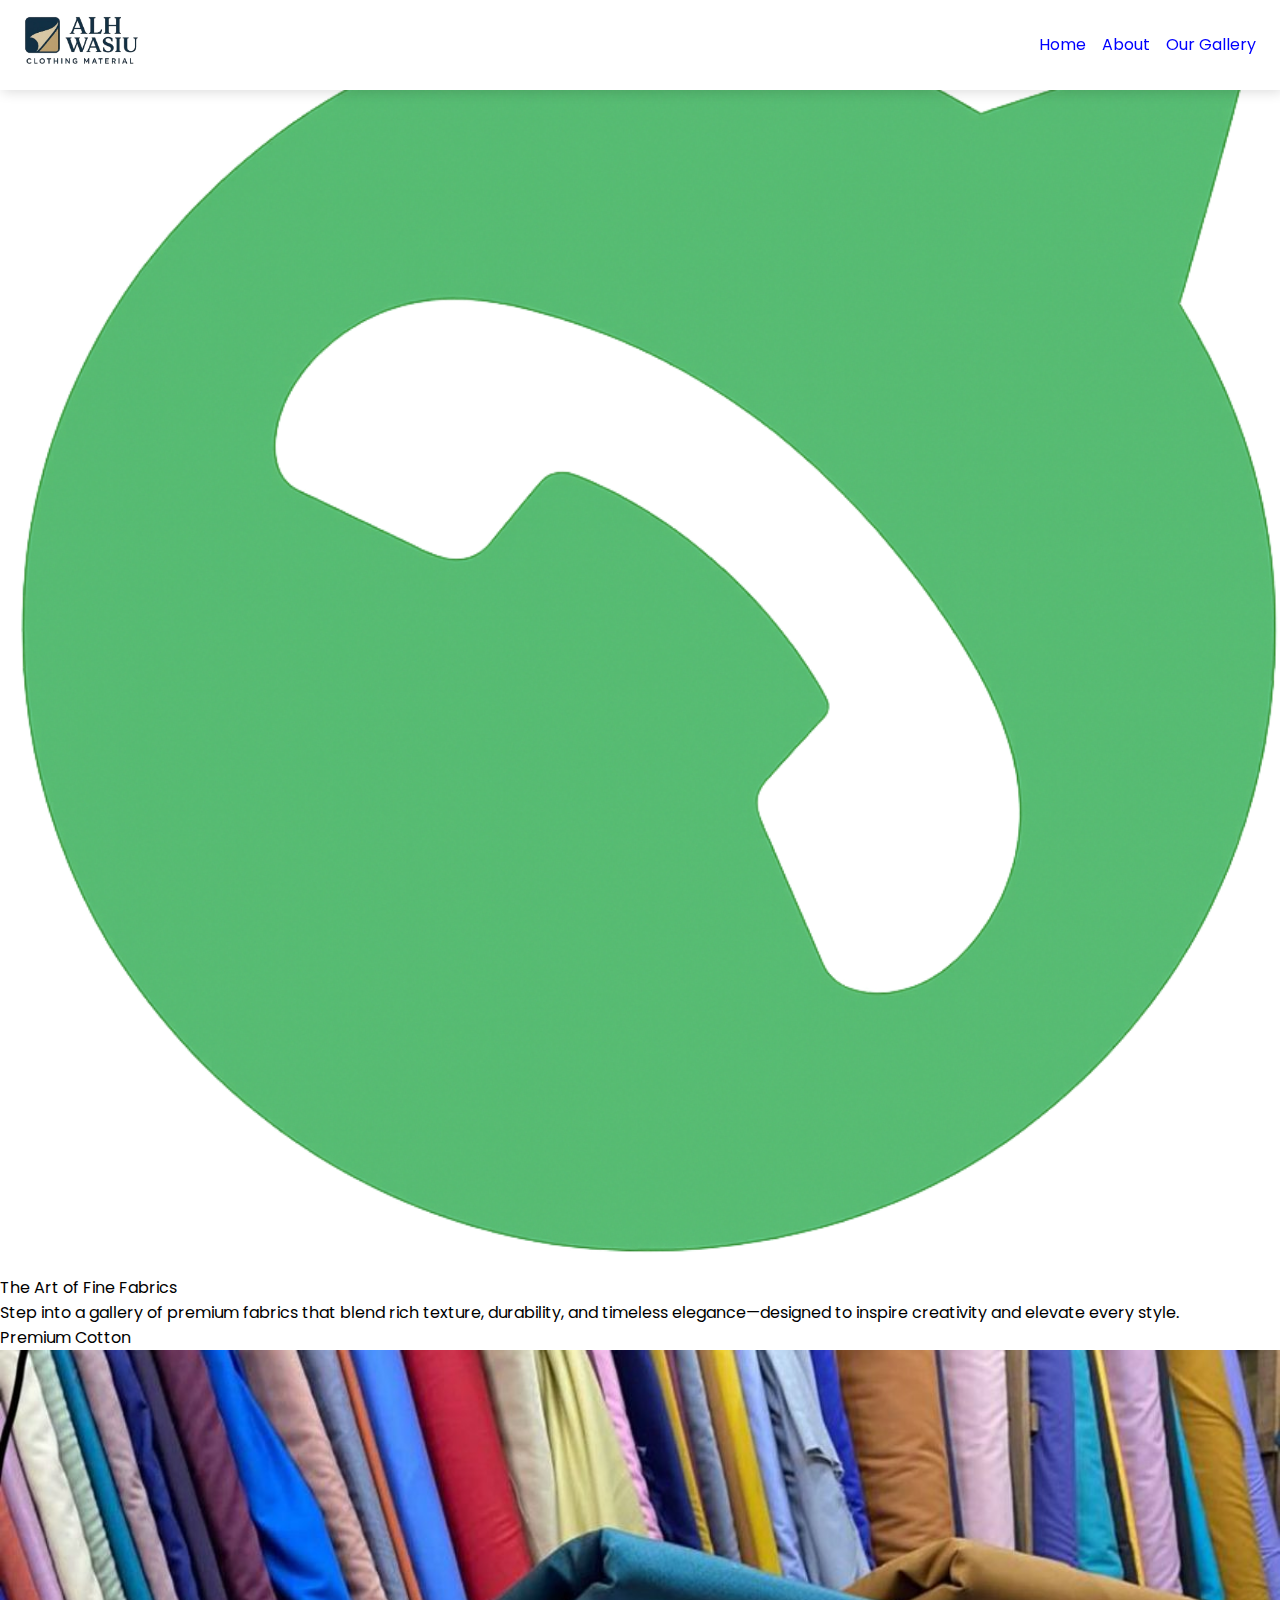
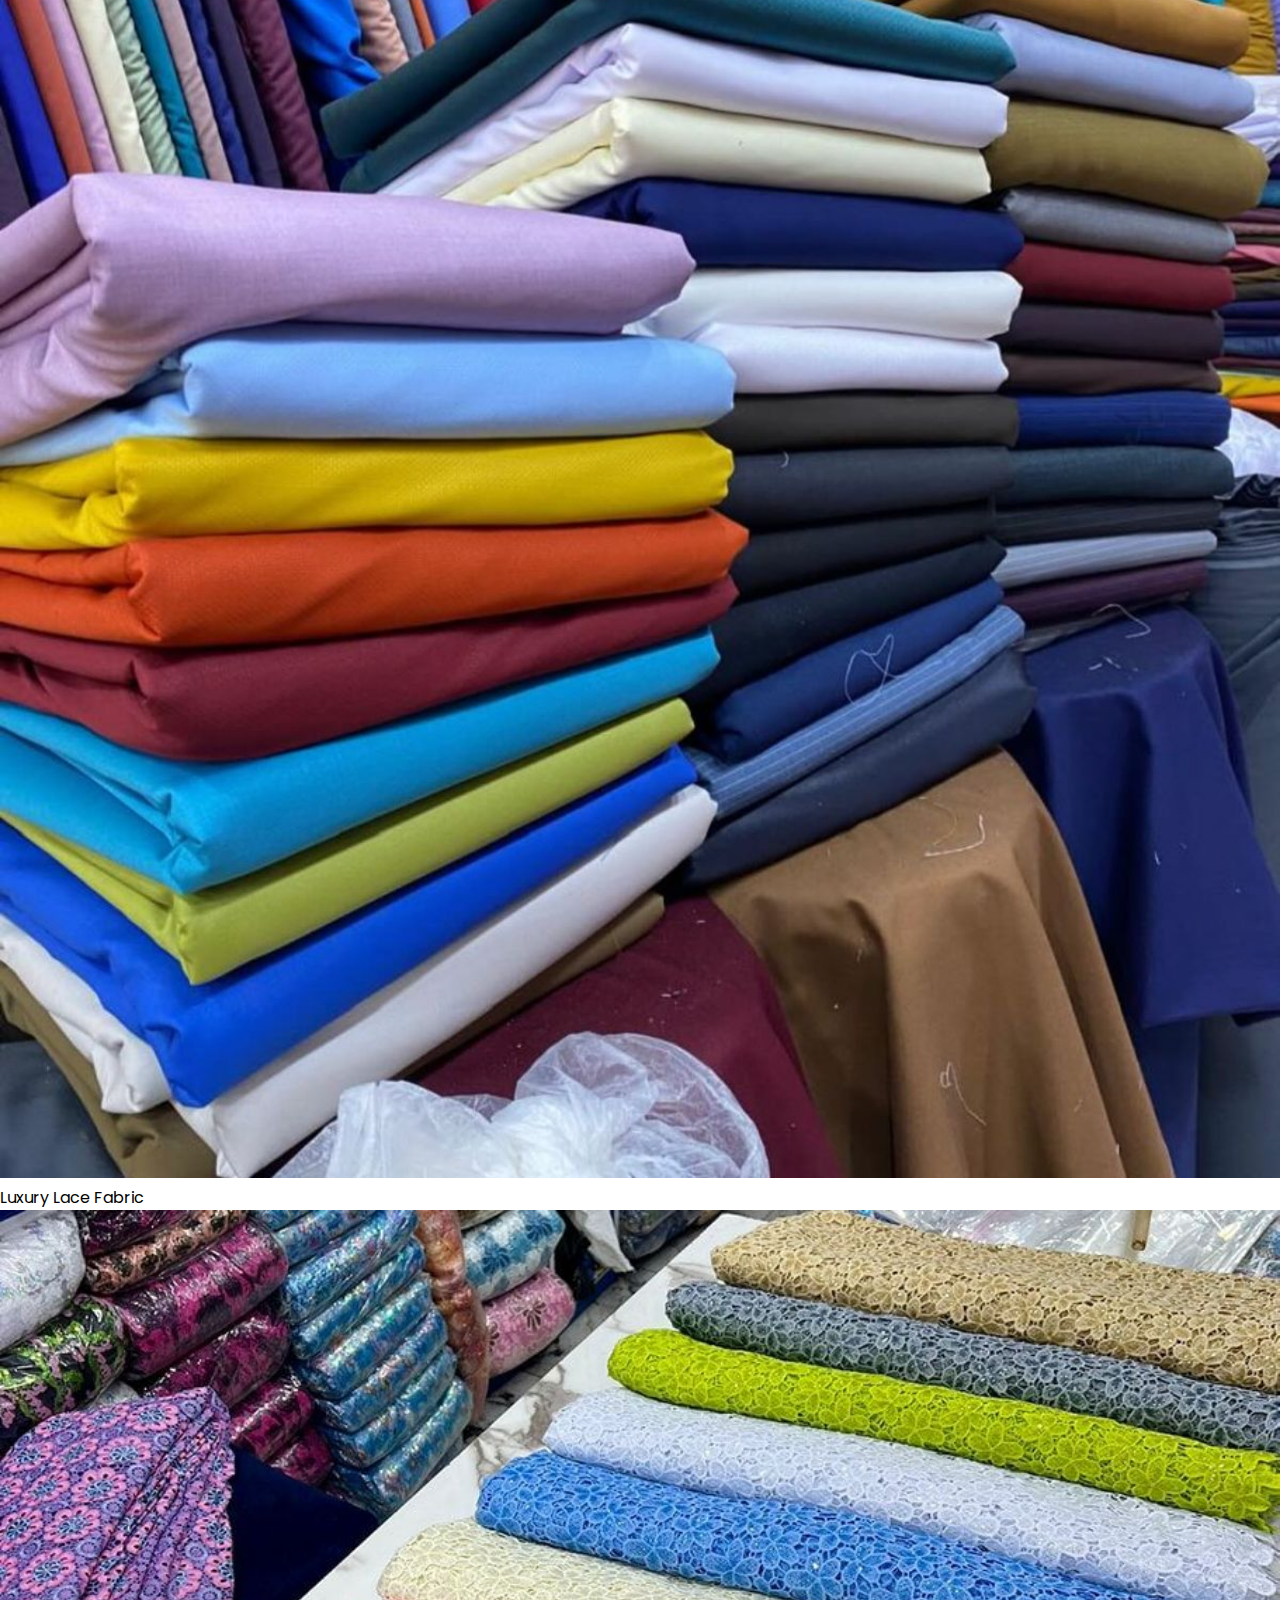
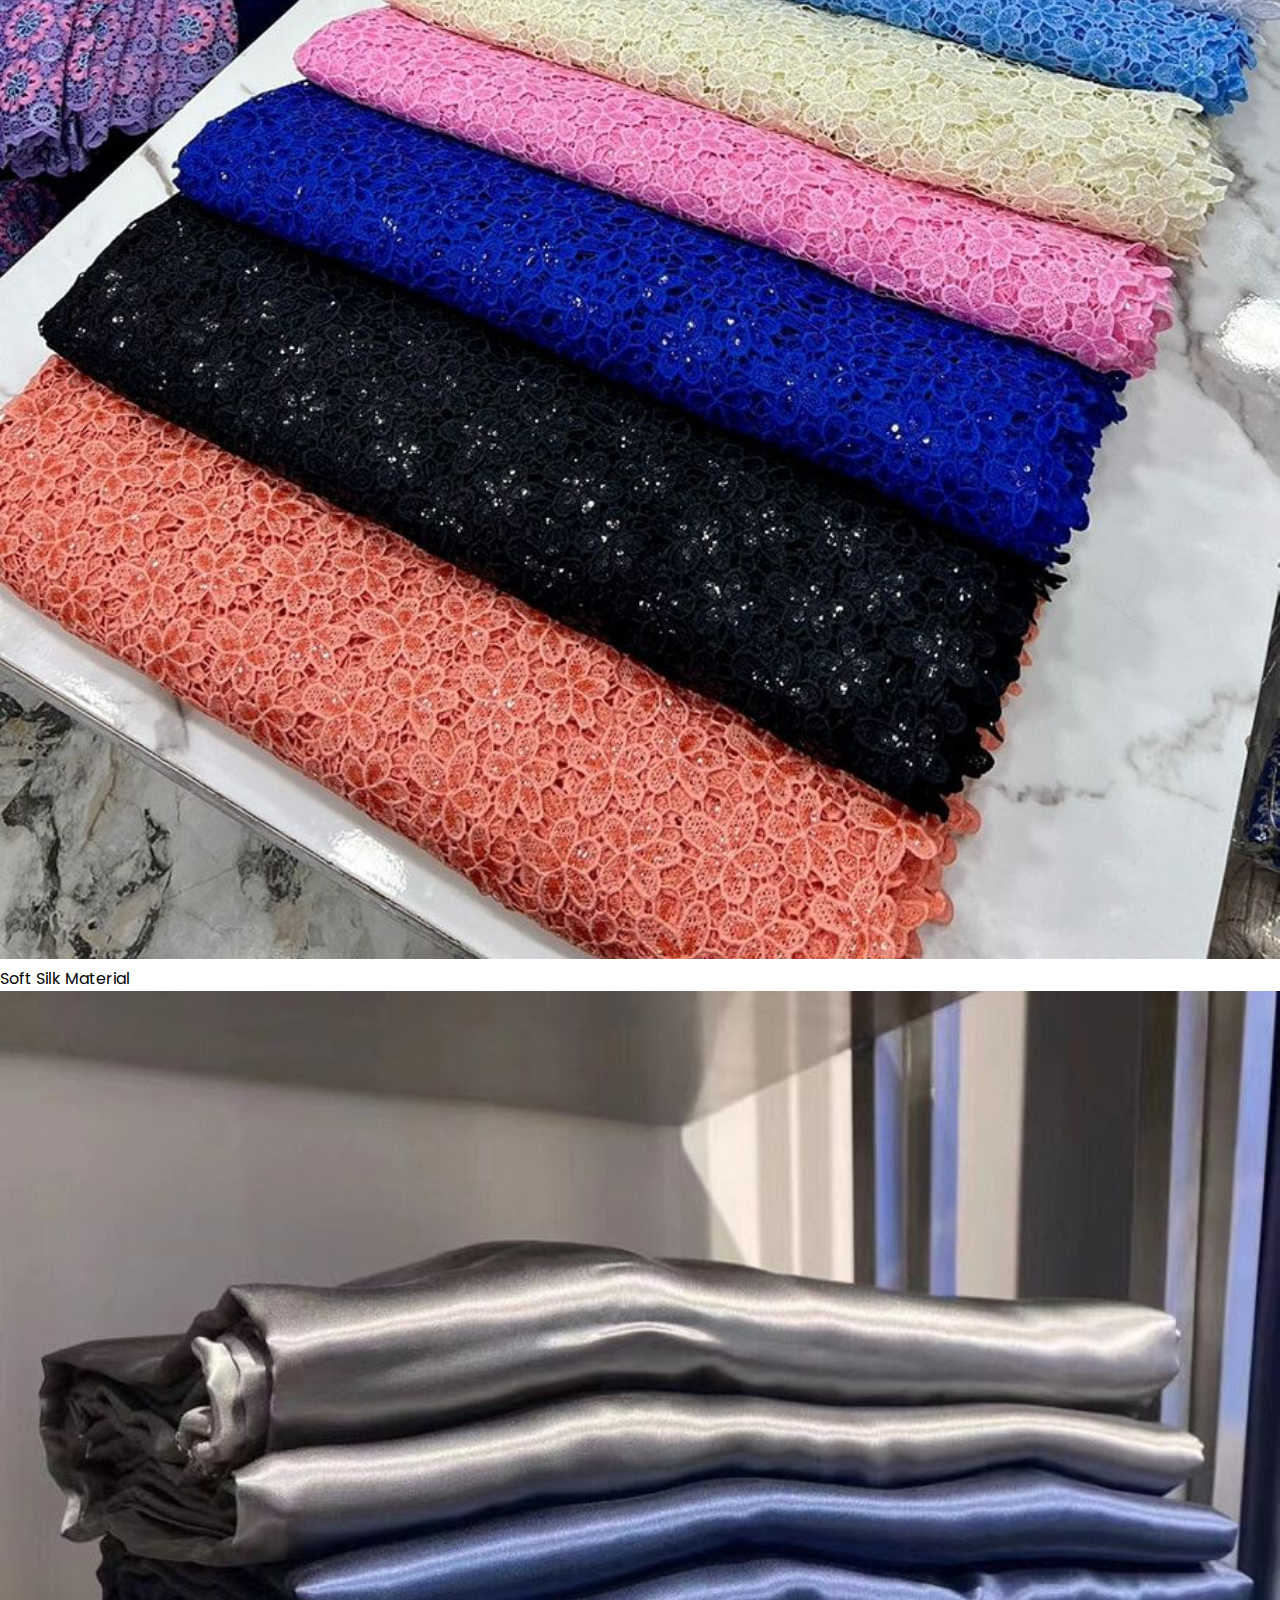
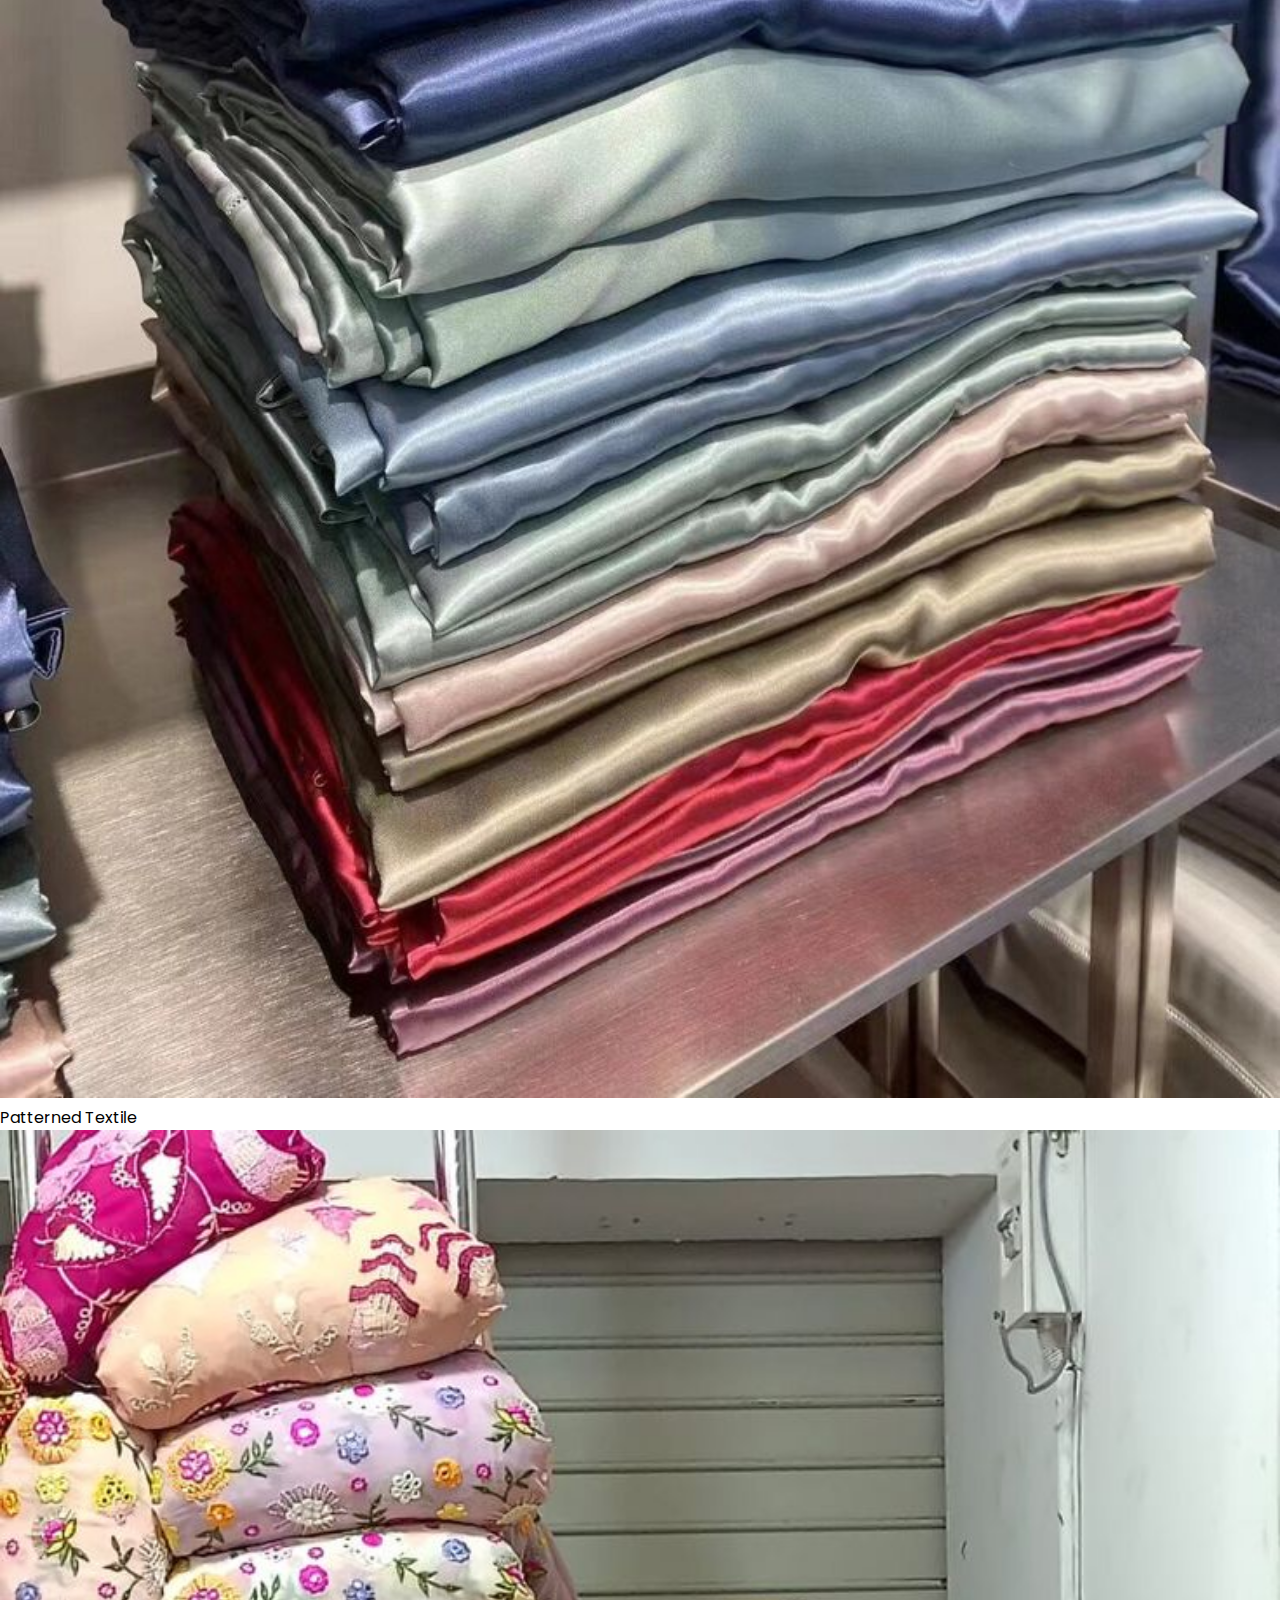
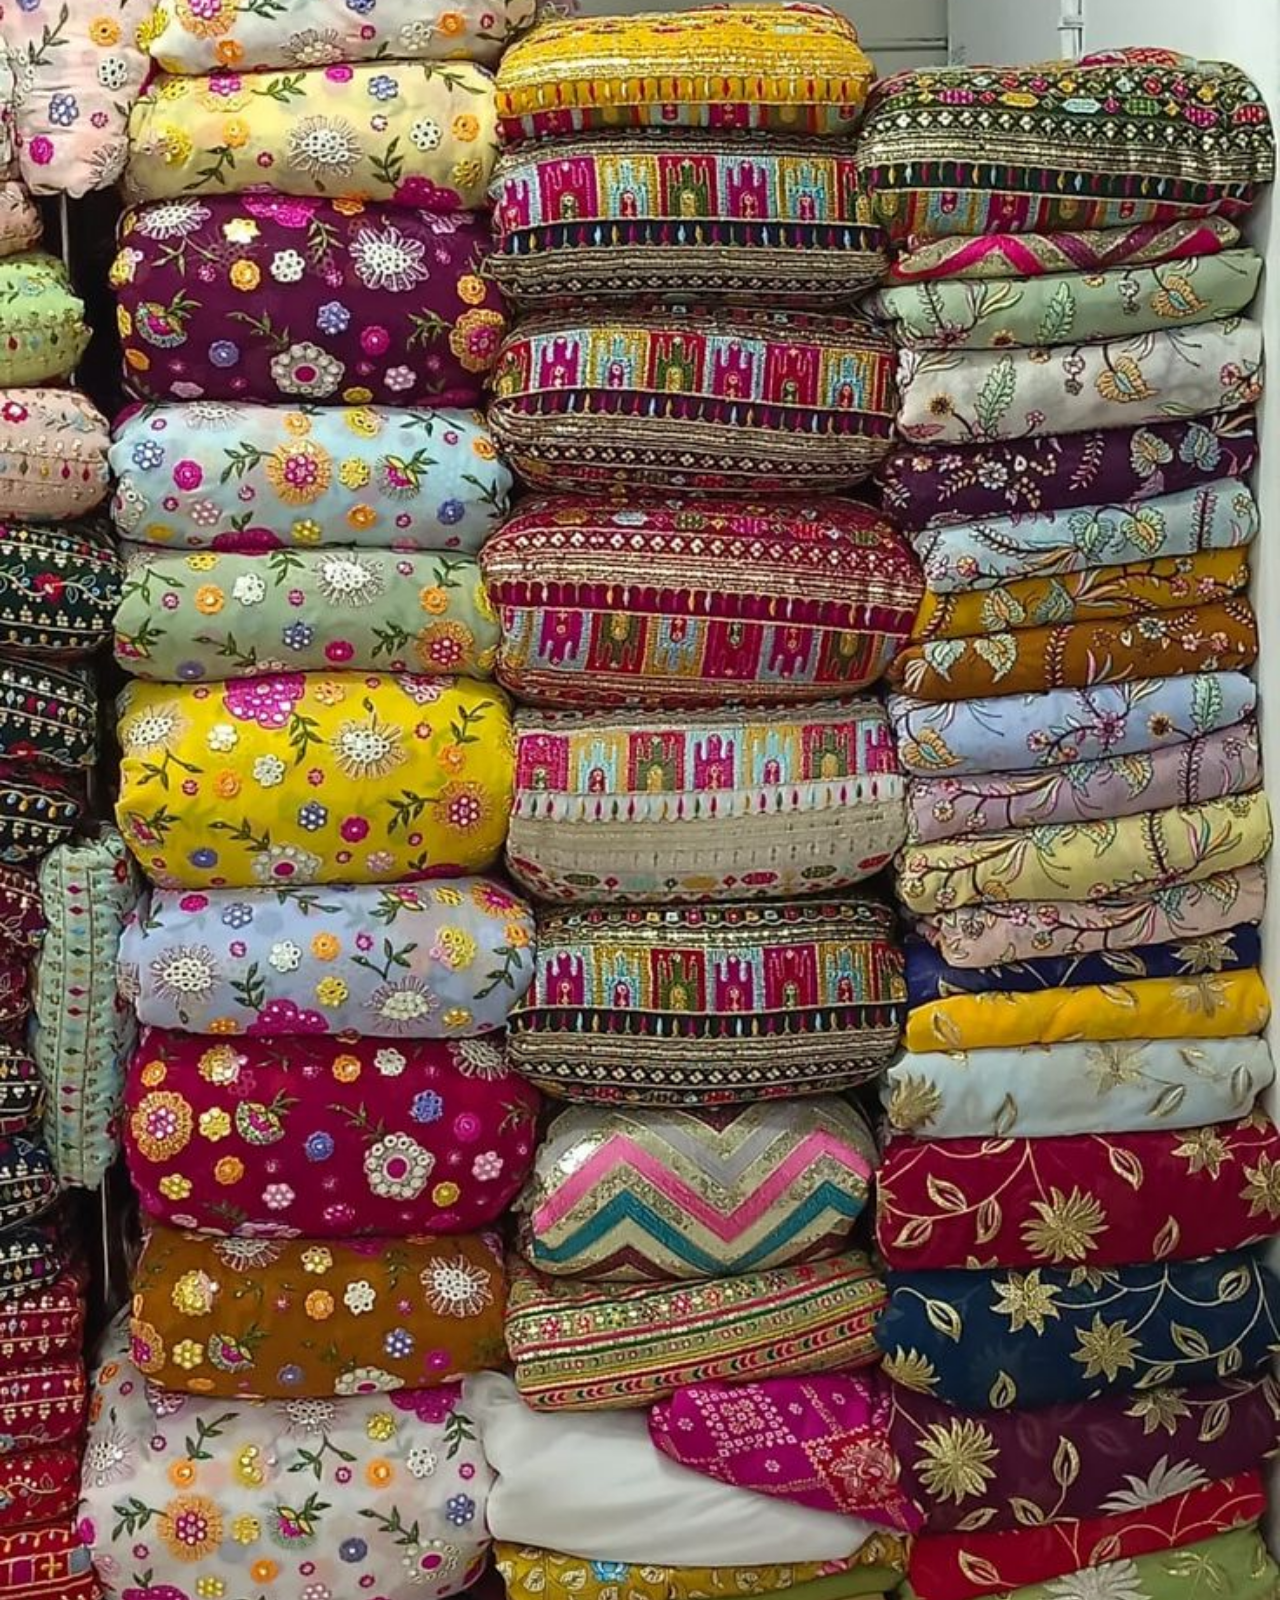
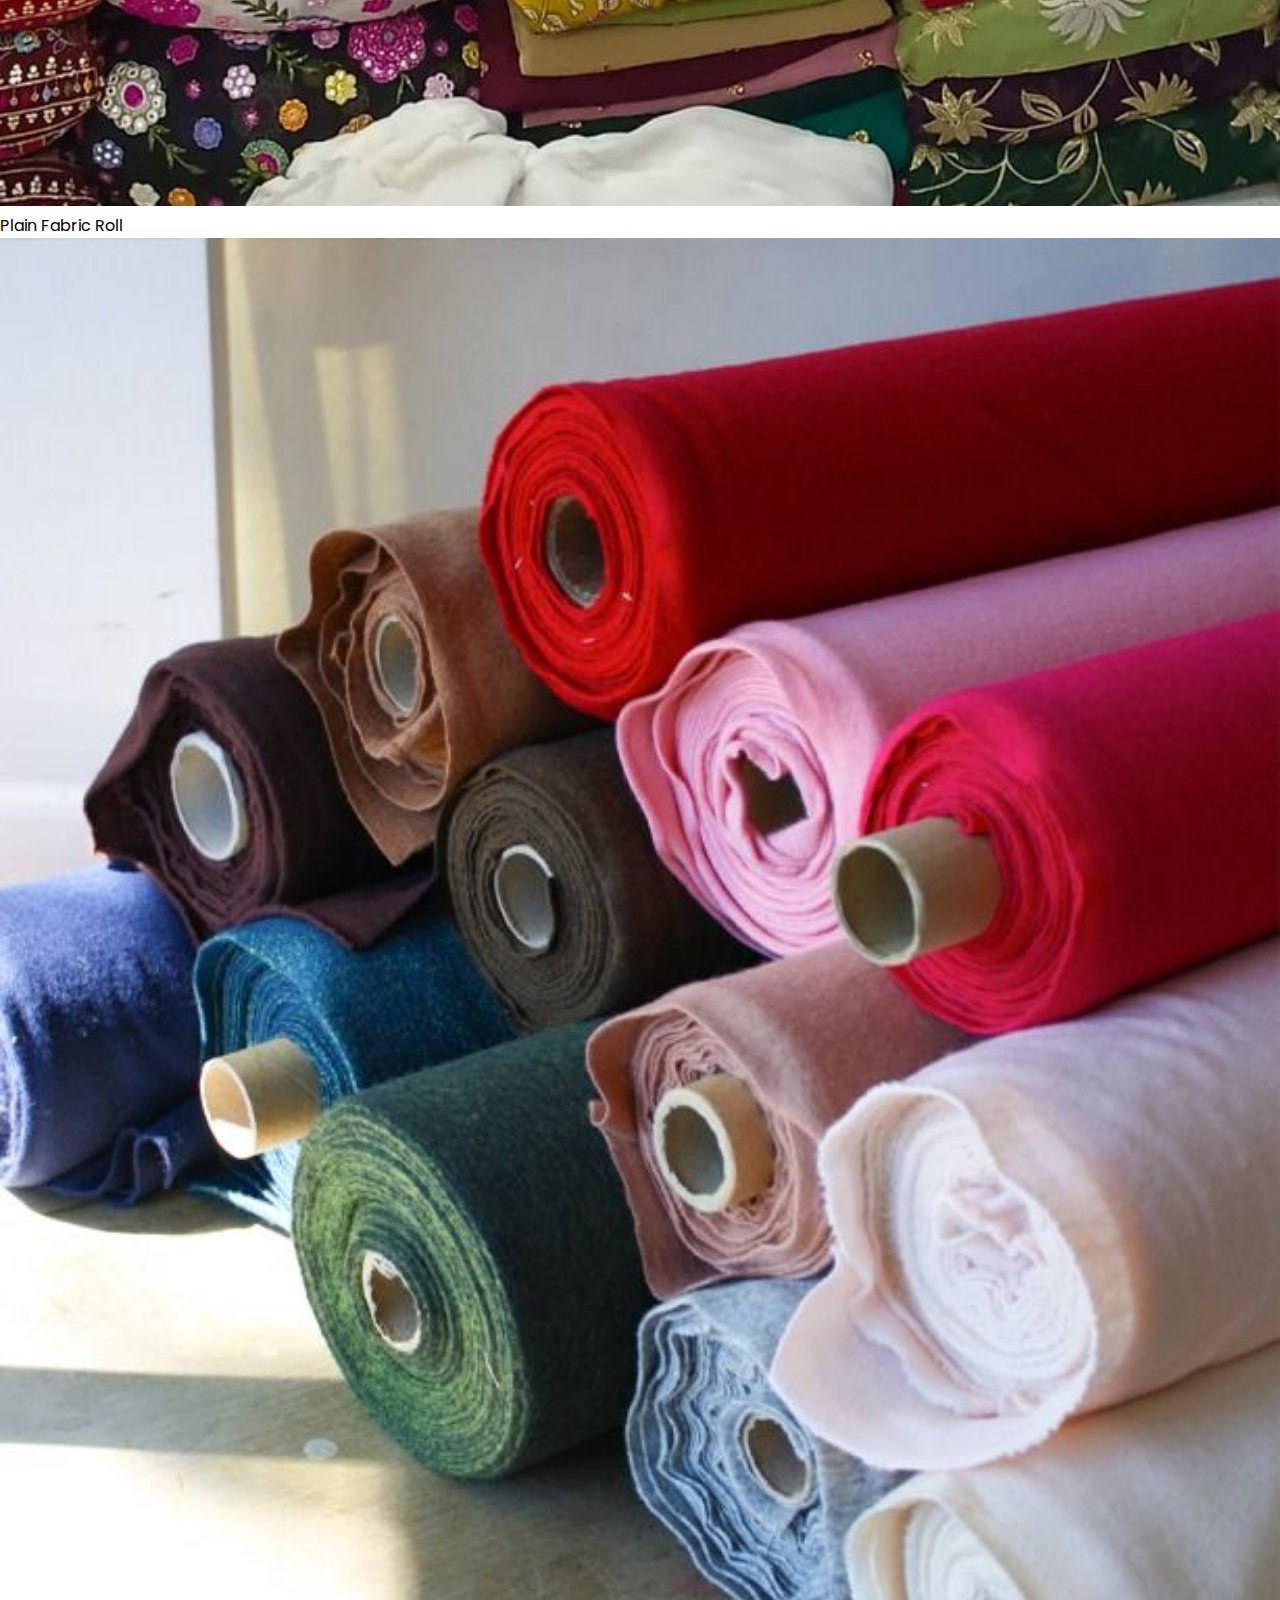
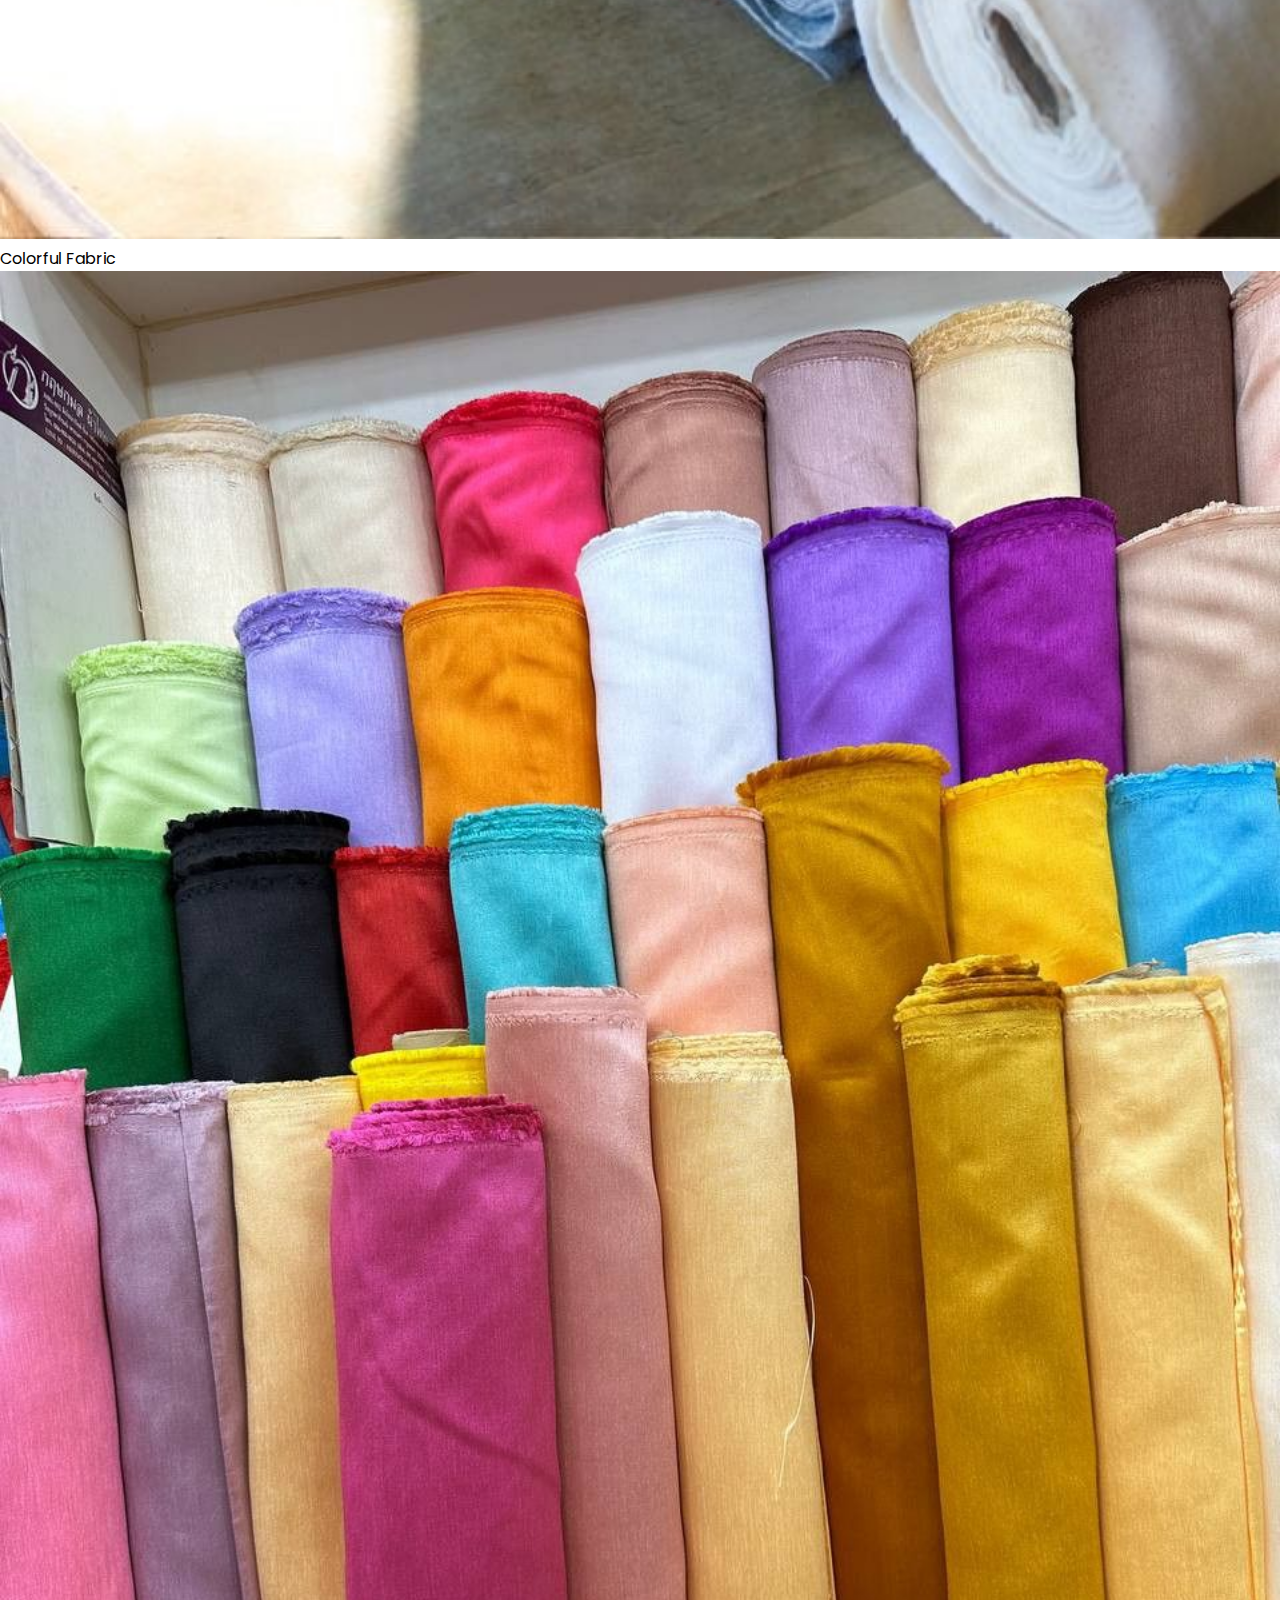
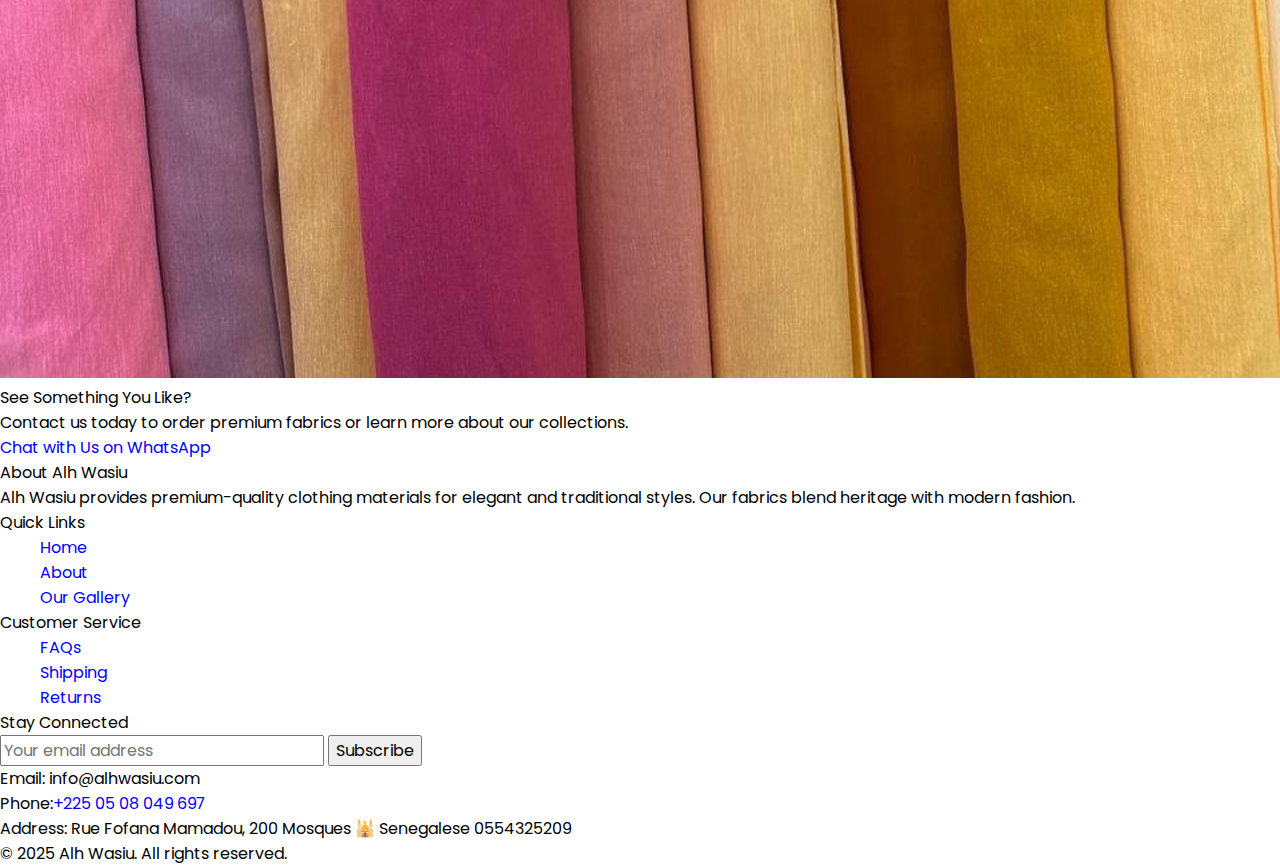
<file: gallery.html>
<!DOCTYPE html>
<html lang="en">

<head>
    <meta charset="UTF-8">
    <meta name="viewport" content="width=device-width, initial-scale=1.0">
    <link rel="preconnect" href="https://fonts.googleapis.com">
<link rel="preconnect" href="https://fonts.gstatic.com" crossorigin>
<link href="https://fonts.googleapis.com/css2?family=Poppins:ital,wght@0,100;0,200;0,300;0,400;0,500;0,600;0,700;0,800;0,900;1,100;1,200;1,300;1,400;1,500;1,600;1,700;1,800;1,900&display=swap" rel="stylesheet">
<link rel="stylesheet"
  href="https://cdnjs.cloudflare.com/ajax/libs/font-awesome/6.4.2/css/all.min.css">

    <link rel="stylesheet" href="css/styles.css">
    <title>Merceri Ivory</title>
</head>
<body>
    <header class="main-header">
        <a href="gallery.html"><img src="images/logo (2).png" alt="Alh A'Wasiu Merceri"></a>
        <nav>
            <ul role="list" id="primary-navigation" class="primary-navigation slide-in-right">
              <li><a href="index.html">Home</a></li>
              <li><a href="about.html">About</a></li>
              <li class="activa"><a href="gallery.html">Our Gallery</a></li>
            </ul>
        </nav>
        <button type="menu" class="mobile-nav-toggle">&#9776;<span class="visually-hidden">Menu</span></button>
        <button type="menu" class="close-nav-toggle">&times;<span class="visually-hidden">Menu</span></button>
    </header>
      <section class="whatsapp-float">
        <a href="https://wa.me/2250508049697" target="_blank" class="whatsapp-float">
          <img src="images/whatsapp-img.png" alt="WhatsApp" />
        </a>        
      </section>
      <section class="gallery-hero">
<div class="gallery-content">
  <h1>The Art of Fine Fabrics</h1>
<p>
  Step into a gallery of premium fabrics that blend rich texture, durability, 
  and timeless elegance—designed to inspire creativity and elevate every style.
</p>
</div>
      </section>
      <!-- Gallery Grid -->
      <section class="gallery">
        <div class="gallery-item"><h2>Premium Cotton</h2><img src="images/galery.jpg" alt="Premium Cotton Fabric"></div>
        <div class="gallery-item"><h2>Luxury Lace Fabric</h2><img src="images/galery-1.jpg" alt="Luxury Lace Fabric"></div>
        <div class="gallery-item"><h2>Soft Silk Material</h2><img src="images/galery-3.jpg" alt="Soft Silk Material"></div>
        <div class="gallery-item"><h2>Patterned Textile</h2><img src="images/galery-4.jpg" alt="Patterned Textile"></div>
        <div class="gallery-item"><h2>Plain Fabric Roll</h2><img src="images/galery-5.jpg" alt="Plain Fabric Roll"></div>
        <div class="gallery-item"><h2>Colorful Fabric</h2><img src="images/galery-6.jpg" alt="Colorful Fabric Selection"></div>
      </section>
      <section class="gallery-cta">
        <h2>See Something You Like?</h2>
        <p>Contact us today to order premium fabrics or learn more about our collections.</p>
        <a href="https://wa.me/2250508049697" class="btn">Chat with Us on WhatsApp</a>
      </section>
    <footer class="footer">
        <div class="footer-container">
          <div class="footer-section">
            <h3>About Alh Wasiu</h3>
            <p>Alh Wasiu provides premium-quality clothing materials for elegant and traditional styles. Our fabrics blend heritage with modern fashion.</p>
          </div>
          <div class="footer-section">
            <h3>Quick Links</h3>
            <ul>
              <li><a href="index.html" class="activa">Home</a></li>
              <li><a href="about.html">About</a></li>
              <li><a href="gallery.html">Our Gallery</a></li>
            </ul>
          </div>
          <div class="footer-section">
            <h3>Customer Service</h3>
            <ul>
              <li><a href="https://wa.me/2250508049697" target="_blank">FAQs</a>
                <li><a href="https://wa.me/2250508049697" target="_blank">Shipping</a>
                  <li><a href="https://wa.me/2250508049697" target="_blank">Returns</a>
            </ul>
          </div>
          <div class="footer-section">
            <h3>Stay Connected</h3>
            <form class="newsletter-form">
              <input type="email" placeholder="Your email address" required id="email" name="email"/>
              <button type="submit">Subscribe</button>
            </form>
            <div class="contact-info">
              <p>Email: info@alhwasiu.com</p>
              <p>Phone:<a href="https://wa.me/2250508049697" target="_blank">+225 05 08 049 697</a></p>
              <p>Address: Rue Fofana Mamadou, 200 Mosques 🕌 Senegalese 0554325209</p>
            </div>
        </div>
        <div class="footer-bottom">
          <p>&copy; 2025 <strong>Alh Wasiu</strong>. All rights reserved.</p>
        </div>
      </footer>     
      <script src="js/gallery.js"></script>
</body>
</html>
</file>
<file: css/styles.css>
/******************* Basic Reset Starts Here****************** */
*{
    text-rendering: optimizeSpeed;
    box-sizing: border-box;
    line-height: 1.5;
    font:inherit;
    margin: inherit;
}
img{
    width: 100%;
    display: inline-block;
}
body{
    padding: 0;
    margin:0;
    font-family: "Poppins", sans-serif;
    transition: all 5s ease;
    scroll-behavior: smooth;
}
.container{
    width: 90%;
    max-width: 1000px;
    margin: auto;
}
.hero{
    /* padding-block: 3.9rem; */
    background: url(/images/alhwasiu.jpg);
    background-position:center center/cover;
    background-repeat: no-repeat;
    background: blue;
}
:root{
    --primary-color:(#122f44);
    --secondary-color:(#113044)
}
/******************* Basic Reset Ends Here****************** */

/******************* General Styling Starts Here****************** */

a{
    text-decoration: none;
    color: blue;
}
li{
    list-style: none;
}
.active{
    color:wheat;
}

/*******************Header Styling Starts Here****************** */
header{
    display: flex;
    justify-content: space-between;
     position:fixed; 
     width:100%; 
     background-color: #ffffff;
     box-shadow: 2px 2px 12px #00000024;
     z-index: 100;
     top: 0;
     align-items: center;
     padding: 1rem 1.5rem;
}
header img{
    width: 7.1rem;
}
.visually-hidden{
    clip: rect(0,0,0,0);
    margin: -1px;
    position: absolute;
}

.mobile-nav-toggle{
    display: none;
}

.primary-navigation{
    display: flex;
    align-items: center;
    justify-content: center;
    gap: 1rem;
    flex-direction: row;
    background: none;
}
.close-nav-toggle{
    display: none;
  }

  @media(max-width:768px){
        /*******************Header Styling Ends Here****************** */
.slide-in-right {
	-webkit-animation: slide-in-right 1.3s cubic-bezier(0.250, 0.460, 0.450, 0.940) both;
	        animation: slide-in-right 1.3s cubic-bezier(0.250, 0.460, 0.450, 0.940) both;
}
/* ----------------------------------------------
 * Generated by Animista on 2025-9-21 21:13:30
 * Licensed under FreeBSD License.
 * See http://animista.net/license for more info. 
 * w: http://animista.net, t: @cssanimista
 * ---------------------------------------------- */

/**
 * ----------------------------------------
 * animation slide-in-right
 * ----------------------------------------
 */
 @-webkit-keyframes slide-in-right {
    0% {
      -webkit-transform: translateX(1000px);
              transform: translateX(1000px);
      opacity: 0;
    }
    100% {
      -webkit-transform: translateX(0);
              transform: translateX(0);
      opacity: 1;
    }
  }
  @keyframes slide-in-right {
    0% {
      -webkit-transform: translateX(1000px);
              transform: translateX(1000px);
      opacity: 0;
    }
    100% {
      -webkit-transform: translateX(0);
              transform: translateX(0);
      opacity: 1;
    }
  }
  .mobile-nav-toggle{
    display:block;
}
.primary-navigation {
  display: block;
  position: absolute;
  top: 72px;
  width: 100%;
  right: 0;
  background-color:#122e43;
  border-radius: .3rem;
  font-size: 1rem;
  font-weight: 300;
  display: none;
  padding: 1rem 2rem;
  box-shadow: 3px 5px 7px rgba(0, 0, 0, 0.5);
}

.primary-navigation a{
      color: #bb9f6f;
      font-size: 1.3rem;
      font-weight: 625;
}

#primary-navigation li {
  padding-block: 1rem;
  text-align: center;
}

.close-nav-toggle{
    position: absolute;
    background: none;
    border: none;
    color:#bb9f6f;
    font-size: 3.1rem;
    top:.1.3rem;
    font-weight:420;
    right:1.3rem;
}

.mobile-nav-toggle{
    background: none;
    border: none;
    color: var(--primary-color);
    font-size: 1.7rem;
}
.primary-navigation.active{
    display: block;
}
.visually-hidden{
    clip: rect(0,0,0,0);
    margin: -1px;
    position: absolute;
}
.hero{
    background:url('../images/alhwasiu1.jpg') no-repeat center center/cover;
    height:500px;
}
.hero-content {
  text-align: center;
  color: #ffffff;
  z-index: 59;
  display: flex;
  gap:1.9rem;
  align-items: center;
  justify-content: center;
  flex-direction: column;
  position: relative;
  height: 590px;
}
.hero-content h1{
    font-size:1.7rem;
    font-weight: 700;
}

.hero-content p{
  font-size:1.1rem;
  max-width: 700px;
  line-height: 1.5;
}

.about-us{
  background:url('../images/gallery-hero.jpg') no-repeat center center/cover;
  height:500px;
}
.about-content{
text-align: center;
color: #ffffff;
z-index: 59;
display: flex;
gap:1.9rem;
align-items: center;
justify-content: center;
flex-direction: column;
position: relative;
height:600px;
}
.about-content h1{
  font-size:1.7rem;
  font-weight: 700;
}
.about-content p{
  font-size: 1.1rem;
  max-width: 700px;
  line-height: 1.5;
}
.about-us::before{
  content: "";
  z-index: 17;
  background: rgba(0, 0, 0, 0.69);
  position: absolute;
  inset: 0;
  height:500px;
}
.hero-content h1{
  font-size:1.7rem;
  font-weight: 700;
}
.hero .cta{
  margin-top:.7rem;
}
.hero .cta a{
  background-color: #122f44;
  color: white;
  padding: .3rem;
  border-radius: .4rem;
  font-size: 1rem;
  border: 0;
  margin: 0 .3rem;
  border: 1px solid #bb9f6f;
  padding-inline: .5rem;
}
.hero::before{
    content: "";
    z-index: 17;
    background: rgba(0, 0, 0, 0.69);
    position: absolute;
    inset: 0;
    height:500px;
  }
  .img-box img{
    width:100%;
     border-radius:1rem;
     transition: all .2s ease-in-out;
  }
  .img-box{
    width:11rem;
    height:11rem;
  }
  
    .footer {
      background-color: #122f44; 
      padding: 30px 15px 15px 15px;
      color: #f4f4f4;
    }
    .footer-section h3 {
      margin-bottom: 10px;
      color: #bb9f6f; 
      font-size: 1rem;
      font-weight: 700;
    }
    .footer-section p,
    .footer-section li,
    .footer-section a {
      font-size:1rem;
      color: #ddd;
      line-height: 1.4;
 }
 .footer-section ul li{
  padding:5px 0;
 }
 .contact-info p{
  padding:3px 0;
 }
    .footer-section a:hover {
      color: #bb9f6f;
    }
    .newsletter-form {
      flex-direction: column;
    }
    .newsletter-form input {
      width: 100%;
      padding: 8px;
      border: none;
      border-radius: 4px;
    }
    .newsletter-form button {
      width: 100%;
      padding: 11px;
      background-color: #bb9f6f;
      color: #122f44;
      font-weight: bold;
      border: none;
      border-radius: 4px;
      cursor: pointer;
    }
    .footer-bottom {
      font-size: 12px;
      padding: 15px 0 0;
      border-top: 1px solid #bb9f6f;
      color: #ccc;
    }
.gallery {
    background-color: #fff;
    padding: 17px 0;
    text-align: center;
    color: #122f44;
  }
  
  .gallery h2 {
    color: #bb9f6f;
    font-size: 2.5rem;
    margin-bottom: 13px;
    font-weight: 700;
    margin-top: 1.5rem;
  }
  
  .gallery p {
    max-width: 700px;
    margin: 0 auto 20px;
    font-size: 1.1rem;
    line-height: 1.5;
  }

  .activa a{
    color:white;
}

  
  .image-grid{
    display: none;
  }
  .image-grid.active{
    display: block;
  }
  .image-grid img:hover {
    transform: scale(1.05);
  }
  
  .gallery p:last-child {
    font-weight: bold;
    color: #bb9f6f;
  }
  
  .how-to-order {
    background-color: #f9f9f9;
    padding: 31px 23px;
    color: #122f44;
    text-align: center;
  }
  
  .how-to-order h2 {
    color: #bb9f6f;
    font-size: 2.5rem;
    margin-bottom: 20px;
    font-weight: 700;
  }
  
  .how-to-order p {
    max-width: 700px;
    margin: 0 auto 15px;
    font-size: 1.1rem;
    line-height: 1.5;
  }
  .perfect{
    width:90vw;
    margin-left:-17px;
  }
  .perfect a{
    font-size: 1.23rem;
  }
  .contact-info{
    margin-top: .5rem;
    padding-bottom:.6rem;
  }
  
  .whatsapp-float{
    width: 2.9rem;
    position: fixed;
    top:31.5rem;
    right: 0;
    overflow: hidden;
    z-index: 1000;
  }

  .footer-section li a{
    margin-left:-2.41rem;
  }
  .why-content h1{
      color: #bb9f6f;
      font-size: 2rem;
      margin-bottom: 10px;
      font-weight: 700;
      text-align: center;
    }
    .why-content{
      text-align:center;
      width: 100%;
      height: auto;
      border-radius: 8px;
      box-shadow: 0 4px 8px rgba(0, 0, 0, 0.1);
      transition: transform 0.3s ease;
    }
    .why-choose-us ul li{
      list-style: disc;
      padding:.3rem;
      text-align:justify;   
      color: #555;  
      font-size: 1.23rem;        
    }

    .why-choose-us p {
      max-width: 700px;
      margin: 0 auto 20px;
      font-size: 1.1rem;
      line-height: 1.5;
      color: #122f44;
    }
    .why-choose-us {
      padding: 2rem 1rem;
      background: #f8f8f8;           
      text-align: center;      
    }

    .galleryimg.action{
      display:block;
    }
    .galleryimg{
      display: none;
    }

    .galleryimg.active{
      display: block;
    }
    .galleryimg img{
      width:22rem;
      height: auto;
      border-radius: 9px;
      box-shadow: 0 4px 8px rgba(0, 0, 0, 0.1);
      transition: transform 0.3s ease;
    }
    .partner-img.active{
      display: block;
    }
    .partner-img{
      display: none;
    }

    .partner-img img{
      width:15rem;
      height:15rem;
    }
    .partners{
      text-align:center;
      width: 100%;
      height: auto;
      border-radius: 8px;
      box-shadow: 0 4px 8px rgba(0, 0, 0, 0.1);
      transition: transform 0.3s ease;
      padding:1rem 0;
      background: #f8f8f8;            
    }
    .partners button{
      background-color: #122f44;
      color: white;
      padding:.5rem 1rem;
      border-radius: .4rem;
      font-size: 1.1rem;
      border: 0;
      margin-top:2rem;
      border: 1px solid #bb9f6f;
      margin: .7rem;
      padding-inline:1.5rem;
    }
    .partners h2{
      color: #bb9f6f;
      font-size: 2rem;
      margin-bottom: 10px;
      font-weight: 700;
      text-align: center;
    }
    .partners button:hover{
      color:#bb9f6f;
    }
    .gallery button{
      background-color: #122f44;
      color: white;
      padding:.5rem;
      border-radius: .4rem;
      font-size: 1.3rem;
      border: 0;
      margin-top:2rem;
      border: 1px solid #bb9f6f;
      margin: .7rem;
      padding-inline:1.5rem;
    }

    .gallery button:hover{
      color:#bb9f6f;
    }
    .gallery img{
    width:300px;
      height: 300px; 
      margin-bottom:.7rem;
    }
    .gallery{
        text-align:center;
        width: 100%;
        height: auto;
        border-radius: 8px;
        box-shadow: 0 4px 8px rgba(0, 0, 0, 0.1);
        transition: transform 0.3s ease;
        padding:.5rem 0;
        background: #f8f8f8;            
      }
      .partners p{
        max-width: 700px;
        margin: 0 auto 20px;
        font-size: 1.1rem;
        line-height: 1.5;
        text-align: center;
        color: #122f44;
      }
      .gallery-hero{
        background:url('../images/galleryimg.jpg') no-repeat center center/cover;
        height:500px;
      }
                 .gallery-content{
                  text-align: center;
                color: #ffffff;
                z-index: 59;
                 display: flex;
                 gap:1.9rem;
                align-items: center;
                justify-content: center;
                flex-direction: column;
                position: relative;
                  height:600px;
      }
      .gallery-hero::before{
        content: "";
  z-index: 17;
  background: rgba(0, 0, 0, 0.74);
  position: absolute;
  inset: 0;
  height:500px;
      }
      .gallery-content h1{
        font-size:1.7rem;
  font-weight: 700;
      }
      .gallery-content p{
        font-size: 1.1rem;
  max-width: 700px;
  line-height: 1.5;
      }
      .gallery-grid {
        display: grid;
        grid-template-columns: repeat(auto-fit, minmax(250px, 1fr));
        gap: 20px;
      }
      
      .gallery-item {
        overflow: hidden;
        border-radius: 15px;
        box-shadow: 0 6px 15px rgba(0,0,0,0.1);
        transition: transform 0.3s ease;
        background: #fff;
      }
      
      .gallery-item:hover {
        transform: scale(1.05);
      }
      
      .gallery-item img {
        width: 100%;
        height: 300px; 
        object-fit: cover; 
        display: block;
        border-radius: 15px; 
        padding: 0 20px;
      }   
      .gallery-cta{
        text-align: center;
        padding: 25px 20px;
      }
      .gallery-cta h2{
        color: #bb9f6f;
        font-size: 1.7rem;
        margin-bottom: 20px;
        font-weight: 700;
      }
      .gallery-cta p{
        max-width: 700px;
        margin: 0 auto 15px;
    font-size: 1.2rem;
    line-height: 1.5;
      }
      .gallery-cta a{
        color:#122f44;
        font-size:1.2rem;
      }
}
</file>
